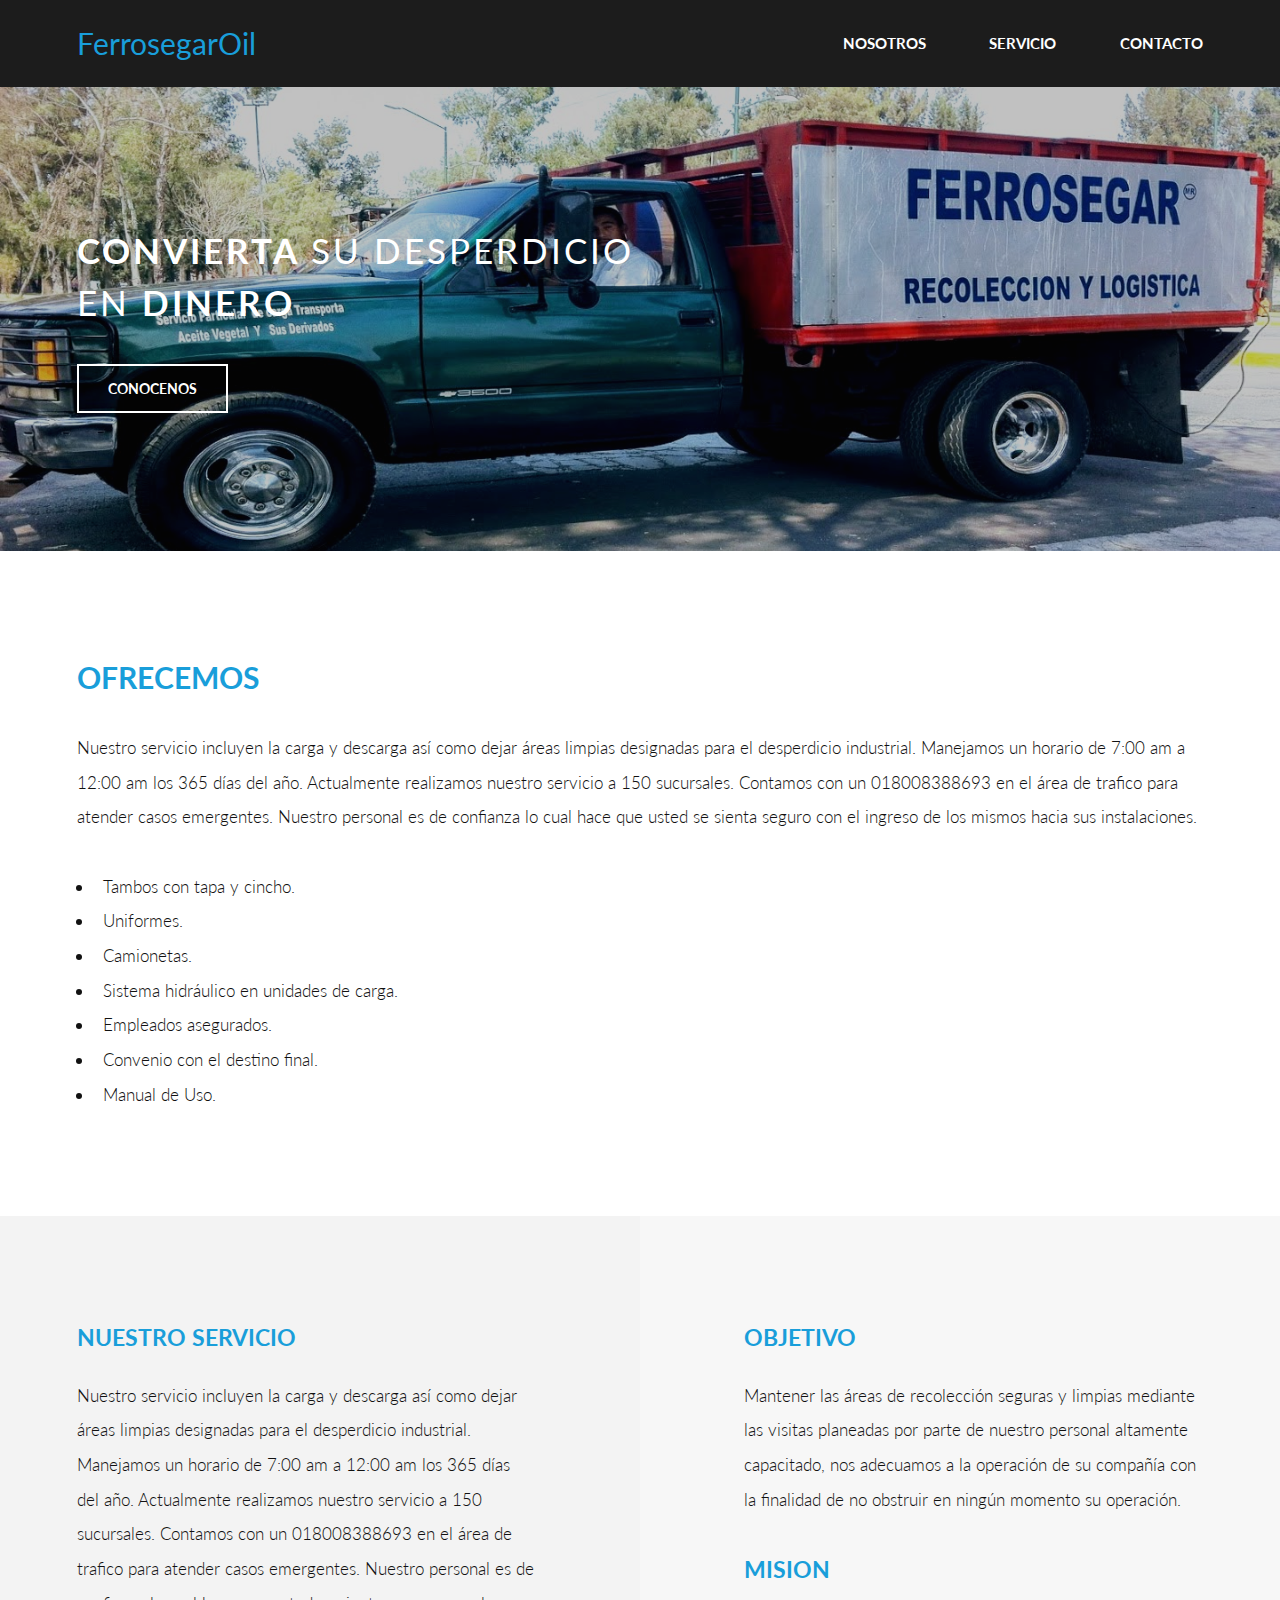
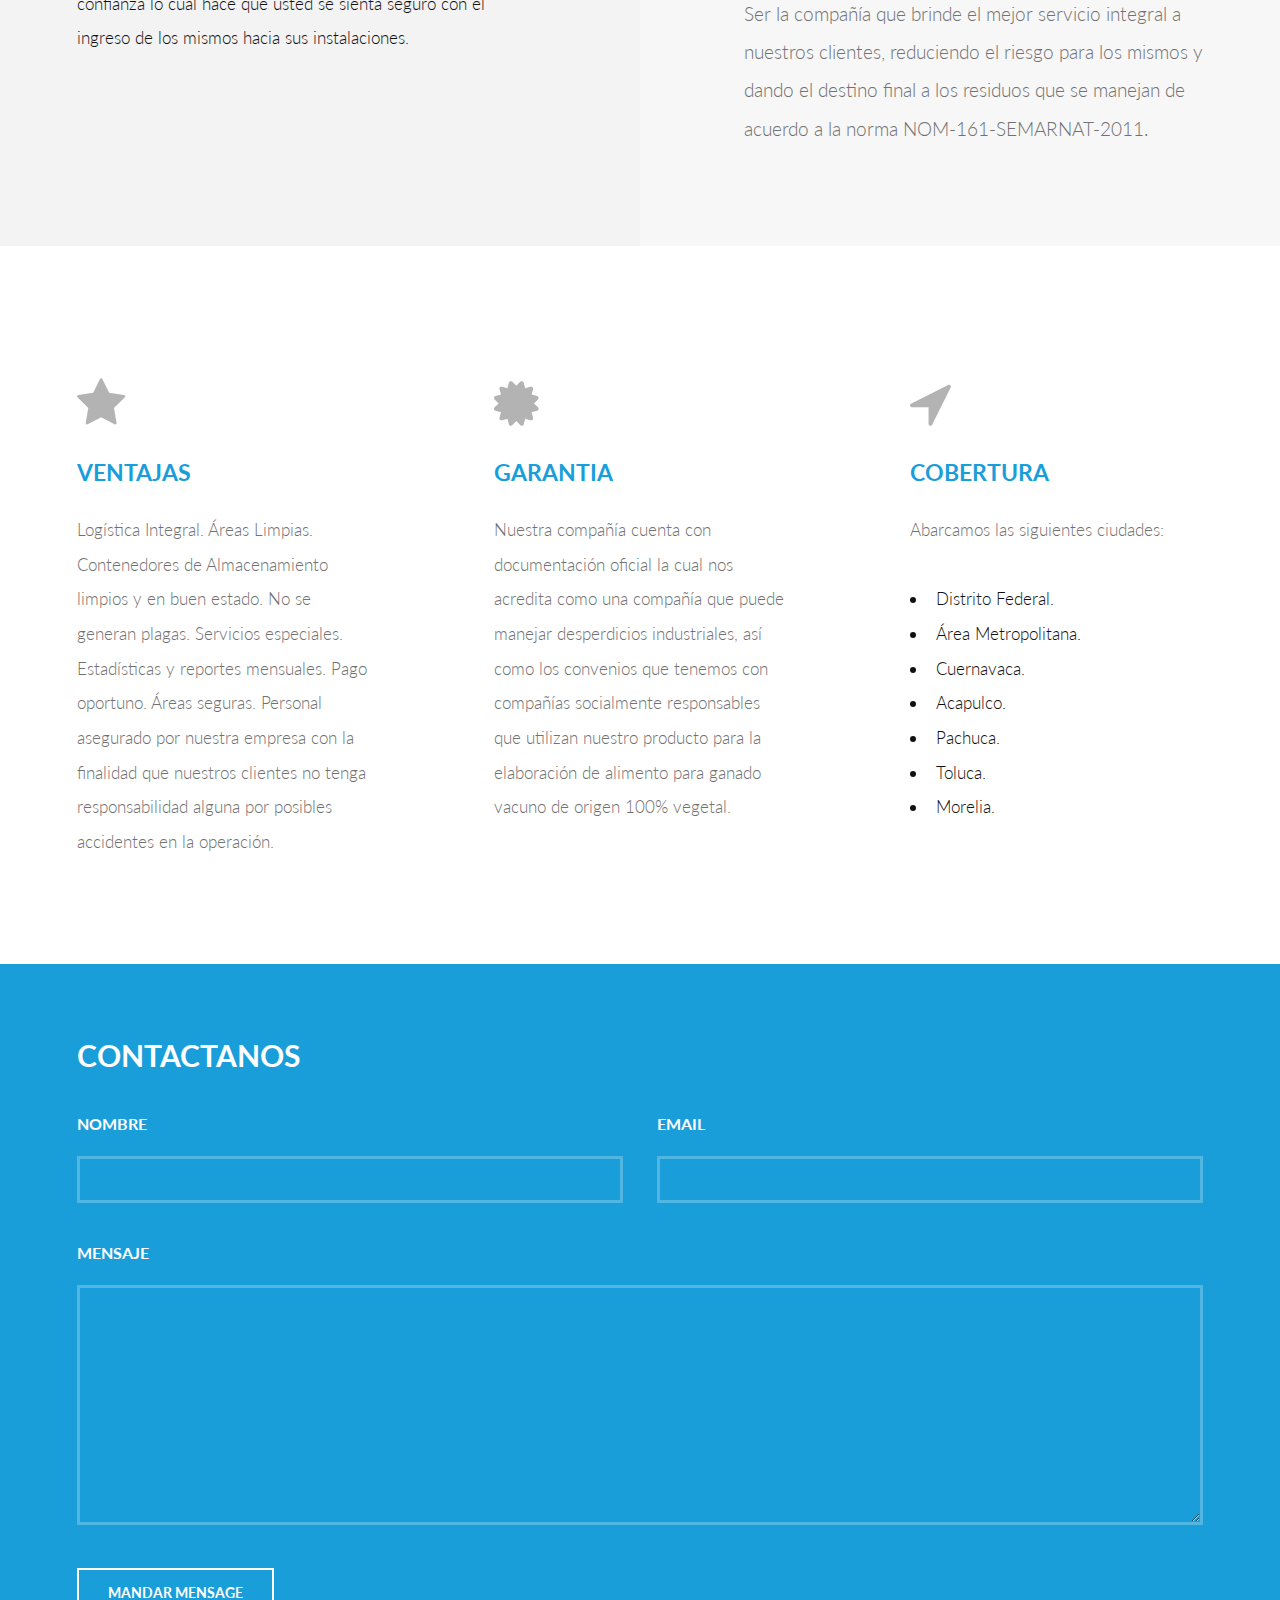
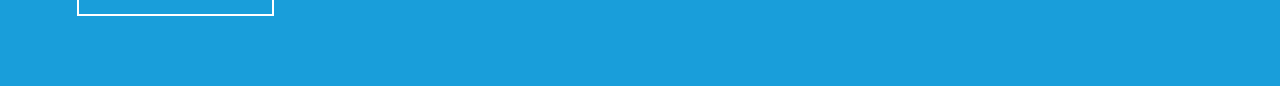
<file: index.html>
<!DOCTYPE HTML>
<html>
	<head>
		<title>FerrosegarOil</title>
		<meta charset="utf-8" />
		<meta name="viewport" content="width=device-width, initial-scale=1, user-scalable=no" />
		<link rel="stylesheet" href="assets/css/main.css" />
	</head>
	<body>
			<header id="header">
				<div class="inner">
					<a href="index.html" class="logo">FerrosegarOil</a>
					<nav id="nav">
						<a href="index.html">Nosotros</a>
						<a href="generic.html">Servicio</a>
						<a href="elements.html">Contacto</a>
					</nav>
				</div>
			</header>
			<a href="#menu" class="navPanelToggle"><span class="fa fa-bars"></span></a>
			<section id="banner">
				<div class="inner">
					<h1>
						Convierta		<span>su desperdicio<br/>en </span> dinero
					</h1>
					<ul class="actions">
						<li><a href="#" class="button alt">Conocenos</a></li>
					</ul>
				</div>
			</section>
			<section id="one">
				<div class="inner">
					<header>
						<h2>Ofrecemos</h2>
					</header>
					<p>
						Nuestro servicio incluyen la carga y descarga así como dejar áreas limpias designadas para el desperdicio industrial.
						Manejamos un horario de 7:00 am a 12:00 am los 365 días del año.
						Actualmente realizamos nuestro servicio a 150 sucursales.
						Contamos con un 018008388693 en el área de trafico para atender casos emergentes.
						Nuestro personal es de confianza lo cual hace que usted se sienta seguro con el ingreso de los mismos hacia sus instalaciones.
					</p>
					<ul>
					  <li>Tambos con tapa y cincho.</li>
						<li>Uniformes.</li>
						<li>Camionetas.</li>
						<li>Sistema hidráulico en unidades de carga.</li>
						<li>Empleados asegurados.</li>
						<li>Convenio con el destino final.</li>
						<li>Manual de Uso.</li>
					</ul>
					<!-- <ul class="actions">
						<li><a href="#" class="button alt">Leer Más</a></li>
					</ul> -->
				</div>
			</section>
		<!-- Two -->
			<section id="two">
				<div class="inner">
					<article>
						<div class="content">
							<header>
								<h3>Nuestro Servicio</h3>
							</header>
							<!-- <div class="image fit">
								<img src="images/pic01.jpg" alt="" height="350"/>
							</div> -->
							<p>
								Nuestro servicio incluyen la carga y descarga así como dejar áreas limpias designadas para el desperdicio industrial.
Manejamos un horario de 7:00 am a 12:00 am los 365 días del año.
Actualmente realizamos nuestro servicio a 150 sucursales.
Contamos con un 018008388693 en el área de trafico para atender casos emergentes.
Nuestro personal es de confianza lo cual hace que usted se sienta seguro con el ingreso de los mismos hacia sus instalaciones.
							</p>
						</div>
					</article>
					<article class="alt">
						<div class="content">
							<header>
								<h3>Objetivo</h3>
							</header>
							<!-- <div class="image fit">
								<img src="images/pic02.jpg" alt="" />
							</div> -->
							<p>
								Mantener las áreas de recolección seguras y limpias mediante las visitas planeadas por parte de nuestro personal altamente capacitado, nos adecuamos a la operación de su compañía con la finalidad de no obstruir en ningún momento su operación.
							</p>
							<header>
								<h3>Mision</h3>
								<p>
									Ser la compañía que brinde el mejor servicio integral a nuestros clientes,  reduciendo el riesgo para los mismos y dando el destino final a los residuos que se manejan de acuerdo a la norma NOM-161-SEMARNAT-2011.
								</p>
							</header>
						</div>
					</article>
				</div>
			</section>
		<!-- Three -->
			<section id="three">
				<div class="inner">
					<article>
						<div class="content">
							<span class="icon fa-star"></span>
							<header>
								<h3>Ventajas</h3>
							</header>
							<p>
								Logística Integral.
Áreas Limpias.
Contenedores de Almacenamiento limpios y en buen estado.
No se generan plagas.
Servicios especiales.
Estadísticas y reportes mensuales.
Pago oportuno.
Áreas seguras.
Personal asegurado por nuestra empresa con la finalidad que nuestros clientes no tenga responsabilidad alguna por posibles accidentes en la operación.
							</p>
							<ul class="actions">
								<!-- <li><a href="#" class="button alt">Leer Más</a></li> -->
							</ul>
						</div>
					</article>
					<article>
						<div class="content">
							<span class="icon fa-certificate"></span>
							<header>
								<h3>Garantia</h3>
							</header>
							<p>Nuestra compañía cuenta con documentación oficial la cual nos acredita como una compañía que puede manejar desperdicios industriales, así como los convenios que tenemos con compañías socialmente responsables que utilizan nuestro producto para la elaboración de alimento para ganado vacuno de origen 100% vegetal.
							</p>
							<ul class="actions">
								<!-- <li><a href="#" class="button alt">Leer Más</a></li> -->
							</ul>
						</div>
					</article>
					<article>
					<div class="content">
							<span class="icon fa-location-arrow"></span>
							<header>
								<h3>Cobertura</h3>
							</header>
							<p>Abarcamos las siguientes ciudades:</p>
							<ul>
								<li>Distrito Federal.</li>
								<li>Área Metropolitana.</li>
								<li>Cuernavaca.</li>
								<li>Acapulco.</li>
								<li>Pachuca.</li>
								<li>Toluca.</li>
								<li>Morelia.</li>
							</ul>
						</div>
					</article>
				</div>
			</section>

			<section id="footer">
				<div class="inner">
					<header>
						<h2>Contactanos</h2>
					</header>
					<form method="post" action="#">
						<div class="field half first">
							<label for="name">Nombre</label>
							<input type="text" name="name" id="name" />
						</div>
						<div class="field half">
							<label for="email">Email</label>
							<input type="text" name="email" id="email" />
						</div>
						<div class="field">
							<label for="message">Mensaje</label>
							<textarea name="message" id="message" rows="6"></textarea>
						</div>
						<ul class="actions">
							<li><input type="submit" value="Mandar mensage" class="alt" /></li>
						</ul>
					</form>
				</div>
			</section>

			<script src="assets/js/jquery.min.js"></script>
			<script src="assets/js/skel.min.js"></script>
			<script src="assets/js/util.js"></script>
			<script src="assets/js/main.js"></script>

			<script>
				window.intergramId = "755092889";
				window.intergramCustomizations = {
						titleClosed: '¿Tienes alguna duda? Escribenos AQUÍ',
						titleOpen: 'Estamos para lo que necesites',
						introMessage: 'En que podemos ayudarte?',
						autoResponse: 'Espera un momento...',
						autoNoResponse: 'Por el momento no podemos contestarte',
						placeholderText: 'Envia tu mensaje',
						mainColor: "#199eda", // Can be any css supported color 'red', 'rgb(255,87,34)', etc
						alwaysUseFloatingButton: false // Use the mobile floating button also on large screens
				};
			</script>
		<script id="intergram" type="text/javascript" src="https://www.intergram.xyz/js/widget.js"></script>

	</body>
</html>
</file>
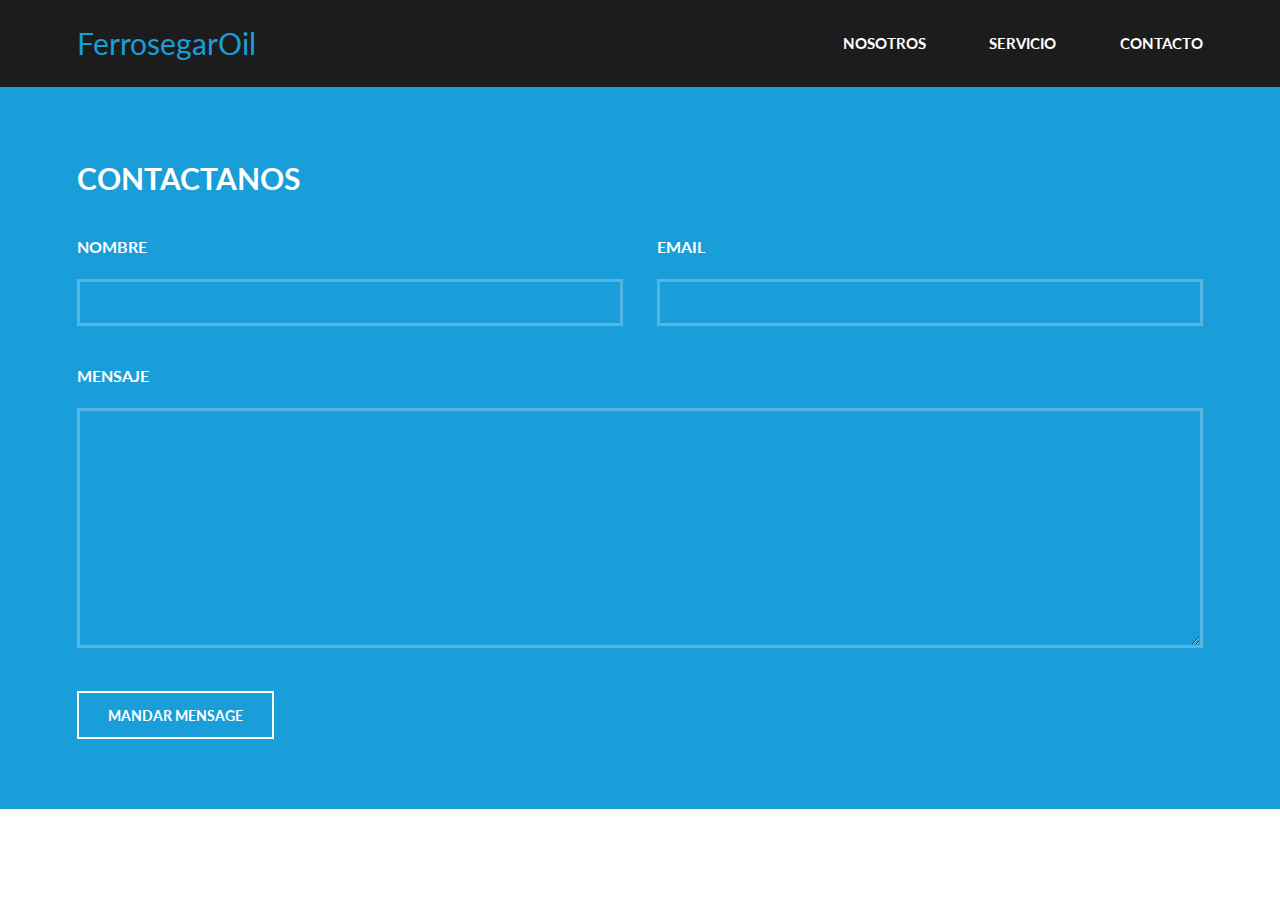
<file: elements.html>
<!DOCTYPE HTML>
<html>
	<head>
		<title>Contacto</title>
		<meta charset="utf-8" />
		<meta name="viewport" content="width=device-width, initial-scale=1, user-scalable=no" />
		<link rel="stylesheet" href="assets/css/main.css" />
	</head>
	<body>

		<header id="header">
			<div class="inner">
				<a href="index.html" class="logo">FerrosegarOil</a>
				<nav id="nav">
					<a href="index.html">Nosotros</a>
					<a href="generic.html">Servicio</a>
					<a href="elements.html">Contacto</a>
				</nav>
			</div>
		</header>
			<a href="#menu" class="navPanelToggle"><span class="fa fa-bars"></span></a>

			<section id="footer">
				<div class="inner">
					<header>
						<h2>Contactanos</h2>
					</header>
					<form method="post" action="#">
						<div class="field half first">
							<label for="name">Nombre</label>
							<input type="text" name="name" id="name" />
						</div>
						<div class="field half">
							<label for="email">Email</label>
							<input type="text" name="email" id="email" />
						</div>
						<div class="field">
							<label for="message">Mensaje</label>
							<textarea name="message" id="message" rows="6"></textarea>
						</div>
						<ul class="actions">
							<li><input type="submit" value="Mandar mensage" class="alt" /></li>
						</ul>
					</form>
				</div>
			</section>

			<script src="assets/js/jquery.min.js"></script>
			<script src="assets/js/skel.min.js"></script>
			<script src="assets/js/util.js"></script>
			<script src="assets/js/main.js"></script>

	</body>
</html>
</file>
<file: assets/css/main.css>
@import url(font-awesome.min.css);
@import url("https://fonts.googleapis.com/css?family=Lato:300,400,700|Pacifico");

/*
	Introspect by TEMPLATED
	templated.co @templatedco
	Released for free under the Creative Commons Attribution 3.0 license (templated.co/license)
*/

/* Reset */

	html, body, div, span, applet, object, iframe, h1, h2, h3, h4, h5, h6, p, blockquote, pre, a, abbr, acronym, address, big, cite, code, del, dfn, em, img, ins, kbd, q, s, samp, small, strike, strong, sub, sup, tt, var, b, u, i, center, dl, dt, dd, ol, ul, li, fieldset, form, label, legend, table, caption, tbody, tfoot, thead, tr, th, td, article, aside, canvas, details, embed, figure, figcaption, footer, header, hgroup, menu, nav, output, ruby, section, summary, time, mark, audio, video {
		margin: 0;
		padding: 0;
		border: 0;
		font-size: 100%;
		font: inherit;
		vertical-align: baseline;
	}

	article, aside, details, figcaption, figure, footer, header, hgroup, menu, nav, section {
		display: block;
	}

	body {
		line-height: 1;
	}

	ol, ul {
		list-style: none;
	}

	blockquote, q {
		quotes: none;
	}

	blockquote:before, blockquote:after, q:before, q:after {
		content: '';
		content: none;
	}

	table {
		border-collapse: collapse;
		border-spacing: 0;
	}

	body {
		-webkit-text-size-adjust: none;
	}

/* Box Model */

	*, *:before, *:after {
		-moz-box-sizing: border-box;
		-webkit-box-sizing: border-box;
		box-sizing: border-box;
	}

/* Containers */

	.container {
		margin-left: auto;
		margin-right: auto;
	}

	.container.\31 25\25 {
		width: 100%;
		max-width: 100em;
		min-width: 80em;
	}

	.container.\37 5\25 {
		width: 60em;
	}

	.container.\35 0\25 {
		width: 40em;
	}

	.container.\32 5\25 {
		width: 20em;
	}

	.container {
		width: 80em;
	}

	@media screen and (max-width: 1680px) {

		.container.\31 25\25 {
			width: 100%;
			max-width: 100em;
			min-width: 80em;
		}

		.container.\37 5\25 {
			width: 60em;
		}

		.container.\35 0\25 {
			width: 40em;
		}

		.container.\32 5\25 {
			width: 20em;
		}

		.container {
			width: 80em;
		}

	}

	@media screen and (max-width: 1280px) {

		.container.\31 25\25 {
			width: 100%;
			max-width: 81.25em;
			min-width: 65em;
		}

		.container.\37 5\25 {
			width: 48.75em;
		}

		.container.\35 0\25 {
			width: 32.5em;
		}

		.container.\32 5\25 {
			width: 16.25em;
		}

		.container {
			width: 65em;
		}

	}

	@media screen and (max-width: 980px) {

		.container.\31 25\25 {
			width: 100%;
			max-width: 112.5%;
			min-width: 90%;
		}

		.container.\37 5\25 {
			width: 67.5%;
		}

		.container.\35 0\25 {
			width: 45%;
		}

		.container.\32 5\25 {
			width: 22.5%;
		}

		.container {
			width: 90%;
		}

	}

	@media screen and (max-width: 736px) {

		.container.\31 25\25 {
			width: 100%;
			max-width: 112.5%;
			min-width: 90%;
		}

		.container.\37 5\25 {
			width: 67.5%;
		}

		.container.\35 0\25 {
			width: 45%;
		}

		.container.\32 5\25 {
			width: 22.5%;
		}

		.container {
			width: 90% !important;
		}

	}

	@media screen and (max-width: 480px) {

		.container.\31 25\25 {
			width: 100%;
			max-width: 112.5%;
			min-width: 90%;
		}

		.container.\37 5\25 {
			width: 67.5%;
		}

		.container.\35 0\25 {
			width: 45%;
		}

		.container.\32 5\25 {
			width: 22.5%;
		}

		.container {
			width: 90% !important;
		}

	}

/* Grid */

	.row {
		border-bottom: solid 1px transparent;
		-moz-box-sizing: border-box;
		-webkit-box-sizing: border-box;
		box-sizing: border-box;
	}

	.row > * {
		float: left;
		-moz-box-sizing: border-box;
		-webkit-box-sizing: border-box;
		box-sizing: border-box;
	}

	.row:after, .row:before {
		content: '';
		display: block;
		clear: both;
		height: 0;
	}

	.row.uniform > * > :first-child {
		margin-top: 0;
	}

	.row.uniform > * > :last-child {
		margin-bottom: 0;
	}

	.row.\30 \25 > * {
		padding: 0 0 0 0em;
	}

	.row.\30 \25 {
		margin: 0 0 -1px 0em;
	}

	.row.uniform.\30 \25 > * {
		padding: 0em 0 0 0em;
	}

	.row.uniform.\30 \25 {
		margin: 0em 0 -1px 0em;
	}

	.row > * {
		padding: 0 0 0 2em;
	}

	.row {
		margin: 0 0 -1px -2em;
	}

	.row.uniform > * {
		padding: 2em 0 0 2em;
	}

	.row.uniform {
		margin: -2em 0 -1px -2em;
	}

	.row.\32 00\25 > * {
		padding: 0 0 0 4em;
	}

	.row.\32 00\25 {
		margin: 0 0 -1px -4em;
	}

	.row.uniform.\32 00\25 > * {
		padding: 4em 0 0 4em;
	}

	.row.uniform.\32 00\25 {
		margin: -4em 0 -1px -4em;
	}

	.row.\31 50\25 > * {
		padding: 0 0 0 3em;
	}

	.row.\31 50\25 {
		margin: 0 0 -1px -3em;
	}

	.row.uniform.\31 50\25 > * {
		padding: 3em 0 0 3em;
	}

	.row.uniform.\31 50\25 {
		margin: -3em 0 -1px -3em;
	}

	.row.\35 0\25 > * {
		padding: 0 0 0 1em;
	}

	.row.\35 0\25 {
		margin: 0 0 -1px -1em;
	}

	.row.uniform.\35 0\25 > * {
		padding: 1em 0 0 1em;
	}

	.row.uniform.\35 0\25 {
		margin: -1em 0 -1px -1em;
	}

	.row.\32 5\25 > * {
		padding: 0 0 0 0.5em;
	}

	.row.\32 5\25 {
		margin: 0 0 -1px -0.5em;
	}

	.row.uniform.\32 5\25 > * {
		padding: 0.5em 0 0 0.5em;
	}

	.row.uniform.\32 5\25 {
		margin: -0.5em 0 -1px -0.5em;
	}

	.\31 2u, .\31 2u\24 {
		width: 100%;
		clear: none;
		margin-left: 0;
	}

	.\31 1u, .\31 1u\24 {
		width: 91.6666666667%;
		clear: none;
		margin-left: 0;
	}

	.\31 0u, .\31 0u\24 {
		width: 83.3333333333%;
		clear: none;
		margin-left: 0;
	}

	.\39 u, .\39 u\24 {
		width: 75%;
		clear: none;
		margin-left: 0;
	}

	.\38 u, .\38 u\24 {
		width: 66.6666666667%;
		clear: none;
		margin-left: 0;
	}

	.\37 u, .\37 u\24 {
		width: 58.3333333333%;
		clear: none;
		margin-left: 0;
	}

	.\36 u, .\36 u\24 {
		width: 50%;
		clear: none;
		margin-left: 0;
	}

	.\35 u, .\35 u\24 {
		width: 41.6666666667%;
		clear: none;
		margin-left: 0;
	}

	.\34 u, .\34 u\24 {
		width: 33.3333333333%;
		clear: none;
		margin-left: 0;
	}

	.\33 u, .\33 u\24 {
		width: 25%;
		clear: none;
		margin-left: 0;
	}

	.\32 u, .\32 u\24 {
		width: 16.6666666667%;
		clear: none;
		margin-left: 0;
	}

	.\31 u, .\31 u\24 {
		width: 8.3333333333%;
		clear: none;
		margin-left: 0;
	}

	.\31 2u\24 + *,
	.\31 1u\24 + *,
	.\31 0u\24 + *,
	.\39 u\24 + *,
	.\38 u\24 + *,
	.\37 u\24 + *,
	.\36 u\24 + *,
	.\35 u\24 + *,
	.\34 u\24 + *,
	.\33 u\24 + *,
	.\32 u\24 + *,
	.\31 u\24 + * {
		clear: left;
	}

	.\-11u {
		margin-left: 91.66667%;
	}

	.\-10u {
		margin-left: 83.33333%;
	}

	.\-9u {
		margin-left: 75%;
	}

	.\-8u {
		margin-left: 66.66667%;
	}

	.\-7u {
		margin-left: 58.33333%;
	}

	.\-6u {
		margin-left: 50%;
	}

	.\-5u {
		margin-left: 41.66667%;
	}

	.\-4u {
		margin-left: 33.33333%;
	}

	.\-3u {
		margin-left: 25%;
	}

	.\-2u {
		margin-left: 16.66667%;
	}

	.\-1u {
		margin-left: 8.33333%;
	}

	@media screen and (max-width: 1680px) {

		.row > * {
			padding: 0 0 0 2em;
		}

		.row {
			margin: 0 0 -1px -2em;
		}

		.row.uniform > * {
			padding: 2em 0 0 2em;
		}

		.row.uniform {
			margin: -2em 0 -1px -2em;
		}

		.row.\32 00\25 > * {
			padding: 0 0 0 4em;
		}

		.row.\32 00\25 {
			margin: 0 0 -1px -4em;
		}

		.row.uniform.\32 00\25 > * {
			padding: 4em 0 0 4em;
		}

		.row.uniform.\32 00\25 {
			margin: -4em 0 -1px -4em;
		}

		.row.\31 50\25 > * {
			padding: 0 0 0 3em;
		}

		.row.\31 50\25 {
			margin: 0 0 -1px -3em;
		}

		.row.uniform.\31 50\25 > * {
			padding: 3em 0 0 3em;
		}

		.row.uniform.\31 50\25 {
			margin: -3em 0 -1px -3em;
		}

		.row.\35 0\25 > * {
			padding: 0 0 0 1em;
		}

		.row.\35 0\25 {
			margin: 0 0 -1px -1em;
		}

		.row.uniform.\35 0\25 > * {
			padding: 1em 0 0 1em;
		}

		.row.uniform.\35 0\25 {
			margin: -1em 0 -1px -1em;
		}

		.row.\32 5\25 > * {
			padding: 0 0 0 0.5em;
		}

		.row.\32 5\25 {
			margin: 0 0 -1px -0.5em;
		}

		.row.uniform.\32 5\25 > * {
			padding: 0.5em 0 0 0.5em;
		}

		.row.uniform.\32 5\25 {
			margin: -0.5em 0 -1px -0.5em;
		}

		.\31 2u\28xlarge\29, .\31 2u\24\28xlarge\29 {
			width: 100%;
			clear: none;
			margin-left: 0;
		}

		.\31 1u\28xlarge\29, .\31 1u\24\28xlarge\29 {
			width: 91.6666666667%;
			clear: none;
			margin-left: 0;
		}

		.\31 0u\28xlarge\29, .\31 0u\24\28xlarge\29 {
			width: 83.3333333333%;
			clear: none;
			margin-left: 0;
		}

		.\39 u\28xlarge\29, .\39 u\24\28xlarge\29 {
			width: 75%;
			clear: none;
			margin-left: 0;
		}

		.\38 u\28xlarge\29, .\38 u\24\28xlarge\29 {
			width: 66.6666666667%;
			clear: none;
			margin-left: 0;
		}

		.\37 u\28xlarge\29, .\37 u\24\28xlarge\29 {
			width: 58.3333333333%;
			clear: none;
			margin-left: 0;
		}

		.\36 u\28xlarge\29, .\36 u\24\28xlarge\29 {
			width: 50%;
			clear: none;
			margin-left: 0;
		}

		.\35 u\28xlarge\29, .\35 u\24\28xlarge\29 {
			width: 41.6666666667%;
			clear: none;
			margin-left: 0;
		}

		.\34 u\28xlarge\29, .\34 u\24\28xlarge\29 {
			width: 33.3333333333%;
			clear: none;
			margin-left: 0;
		}

		.\33 u\28xlarge\29, .\33 u\24\28xlarge\29 {
			width: 25%;
			clear: none;
			margin-left: 0;
		}

		.\32 u\28xlarge\29, .\32 u\24\28xlarge\29 {
			width: 16.6666666667%;
			clear: none;
			margin-left: 0;
		}

		.\31 u\28xlarge\29, .\31 u\24\28xlarge\29 {
			width: 8.3333333333%;
			clear: none;
			margin-left: 0;
		}

		.\31 2u\24\28xlarge\29 + *,
		.\31 1u\24\28xlarge\29 + *,
		.\31 0u\24\28xlarge\29 + *,
		.\39 u\24\28xlarge\29 + *,
		.\38 u\24\28xlarge\29 + *,
		.\37 u\24\28xlarge\29 + *,
		.\36 u\24\28xlarge\29 + *,
		.\35 u\24\28xlarge\29 + *,
		.\34 u\24\28xlarge\29 + *,
		.\33 u\24\28xlarge\29 + *,
		.\32 u\24\28xlarge\29 + *,
		.\31 u\24\28xlarge\29 + * {
			clear: left;
		}

		.\-11u\28xlarge\29 {
			margin-left: 91.66667%;
		}

		.\-10u\28xlarge\29 {
			margin-left: 83.33333%;
		}

		.\-9u\28xlarge\29 {
			margin-left: 75%;
		}

		.\-8u\28xlarge\29 {
			margin-left: 66.66667%;
		}

		.\-7u\28xlarge\29 {
			margin-left: 58.33333%;
		}

		.\-6u\28xlarge\29 {
			margin-left: 50%;
		}

		.\-5u\28xlarge\29 {
			margin-left: 41.66667%;
		}

		.\-4u\28xlarge\29 {
			margin-left: 33.33333%;
		}

		.\-3u\28xlarge\29 {
			margin-left: 25%;
		}

		.\-2u\28xlarge\29 {
			margin-left: 16.66667%;
		}

		.\-1u\28xlarge\29 {
			margin-left: 8.33333%;
		}

	}

	@media screen and (max-width: 1280px) {

		.row > * {
			padding: 0 0 0 1.5em;
		}

		.row {
			margin: 0 0 -1px -1.5em;
		}

		.row.uniform > * {
			padding: 1.5em 0 0 1.5em;
		}

		.row.uniform {
			margin: -1.5em 0 -1px -1.5em;
		}

		.row.\32 00\25 > * {
			padding: 0 0 0 3em;
		}

		.row.\32 00\25 {
			margin: 0 0 -1px -3em;
		}

		.row.uniform.\32 00\25 > * {
			padding: 3em 0 0 3em;
		}

		.row.uniform.\32 00\25 {
			margin: -3em 0 -1px -3em;
		}

		.row.\31 50\25 > * {
			padding: 0 0 0 2.25em;
		}

		.row.\31 50\25 {
			margin: 0 0 -1px -2.25em;
		}

		.row.uniform.\31 50\25 > * {
			padding: 2.25em 0 0 2.25em;
		}

		.row.uniform.\31 50\25 {
			margin: -2.25em 0 -1px -2.25em;
		}

		.row.\35 0\25 > * {
			padding: 0 0 0 0.75em;
		}

		.row.\35 0\25 {
			margin: 0 0 -1px -0.75em;
		}

		.row.uniform.\35 0\25 > * {
			padding: 0.75em 0 0 0.75em;
		}

		.row.uniform.\35 0\25 {
			margin: -0.75em 0 -1px -0.75em;
		}

		.row.\32 5\25 > * {
			padding: 0 0 0 0.375em;
		}

		.row.\32 5\25 {
			margin: 0 0 -1px -0.375em;
		}

		.row.uniform.\32 5\25 > * {
			padding: 0.375em 0 0 0.375em;
		}

		.row.uniform.\32 5\25 {
			margin: -0.375em 0 -1px -0.375em;
		}

		.\31 2u\28large\29, .\31 2u\24\28large\29 {
			width: 100%;
			clear: none;
			margin-left: 0;
		}

		.\31 1u\28large\29, .\31 1u\24\28large\29 {
			width: 91.6666666667%;
			clear: none;
			margin-left: 0;
		}

		.\31 0u\28large\29, .\31 0u\24\28large\29 {
			width: 83.3333333333%;
			clear: none;
			margin-left: 0;
		}

		.\39 u\28large\29, .\39 u\24\28large\29 {
			width: 75%;
			clear: none;
			margin-left: 0;
		}

		.\38 u\28large\29, .\38 u\24\28large\29 {
			width: 66.6666666667%;
			clear: none;
			margin-left: 0;
		}

		.\37 u\28large\29, .\37 u\24\28large\29 {
			width: 58.3333333333%;
			clear: none;
			margin-left: 0;
		}

		.\36 u\28large\29, .\36 u\24\28large\29 {
			width: 50%;
			clear: none;
			margin-left: 0;
		}

		.\35 u\28large\29, .\35 u\24\28large\29 {
			width: 41.6666666667%;
			clear: none;
			margin-left: 0;
		}

		.\34 u\28large\29, .\34 u\24\28large\29 {
			width: 33.3333333333%;
			clear: none;
			margin-left: 0;
		}

		.\33 u\28large\29, .\33 u\24\28large\29 {
			width: 25%;
			clear: none;
			margin-left: 0;
		}

		.\32 u\28large\29, .\32 u\24\28large\29 {
			width: 16.6666666667%;
			clear: none;
			margin-left: 0;
		}

		.\31 u\28large\29, .\31 u\24\28large\29 {
			width: 8.3333333333%;
			clear: none;
			margin-left: 0;
		}

		.\31 2u\24\28large\29 + *,
		.\31 1u\24\28large\29 + *,
		.\31 0u\24\28large\29 + *,
		.\39 u\24\28large\29 + *,
		.\38 u\24\28large\29 + *,
		.\37 u\24\28large\29 + *,
		.\36 u\24\28large\29 + *,
		.\35 u\24\28large\29 + *,
		.\34 u\24\28large\29 + *,
		.\33 u\24\28large\29 + *,
		.\32 u\24\28large\29 + *,
		.\31 u\24\28large\29 + * {
			clear: left;
		}

		.\-11u\28large\29 {
			margin-left: 91.66667%;
		}

		.\-10u\28large\29 {
			margin-left: 83.33333%;
		}

		.\-9u\28large\29 {
			margin-left: 75%;
		}

		.\-8u\28large\29 {
			margin-left: 66.66667%;
		}

		.\-7u\28large\29 {
			margin-left: 58.33333%;
		}

		.\-6u\28large\29 {
			margin-left: 50%;
		}

		.\-5u\28large\29 {
			margin-left: 41.66667%;
		}

		.\-4u\28large\29 {
			margin-left: 33.33333%;
		}

		.\-3u\28large\29 {
			margin-left: 25%;
		}

		.\-2u\28large\29 {
			margin-left: 16.66667%;
		}

		.\-1u\28large\29 {
			margin-left: 8.33333%;
		}

	}

	@media screen and (max-width: 980px) {

		.row > * {
			padding: 0 0 0 1.5em;
		}

		.row {
			margin: 0 0 -1px -1.5em;
		}

		.row.uniform > * {
			padding: 1.5em 0 0 1.5em;
		}

		.row.uniform {
			margin: -1.5em 0 -1px -1.5em;
		}

		.row.\32 00\25 > * {
			padding: 0 0 0 3em;
		}

		.row.\32 00\25 {
			margin: 0 0 -1px -3em;
		}

		.row.uniform.\32 00\25 > * {
			padding: 3em 0 0 3em;
		}

		.row.uniform.\32 00\25 {
			margin: -3em 0 -1px -3em;
		}

		.row.\31 50\25 > * {
			padding: 0 0 0 2.25em;
		}

		.row.\31 50\25 {
			margin: 0 0 -1px -2.25em;
		}

		.row.uniform.\31 50\25 > * {
			padding: 2.25em 0 0 2.25em;
		}

		.row.uniform.\31 50\25 {
			margin: -2.25em 0 -1px -2.25em;
		}

		.row.\35 0\25 > * {
			padding: 0 0 0 0.75em;
		}

		.row.\35 0\25 {
			margin: 0 0 -1px -0.75em;
		}

		.row.uniform.\35 0\25 > * {
			padding: 0.75em 0 0 0.75em;
		}

		.row.uniform.\35 0\25 {
			margin: -0.75em 0 -1px -0.75em;
		}

		.row.\32 5\25 > * {
			padding: 0 0 0 0.375em;
		}

		.row.\32 5\25 {
			margin: 0 0 -1px -0.375em;
		}

		.row.uniform.\32 5\25 > * {
			padding: 0.375em 0 0 0.375em;
		}

		.row.uniform.\32 5\25 {
			margin: -0.375em 0 -1px -0.375em;
		}

		.\31 2u\28medium\29, .\31 2u\24\28medium\29 {
			width: 100%;
			clear: none;
			margin-left: 0;
		}

		.\31 1u\28medium\29, .\31 1u\24\28medium\29 {
			width: 91.6666666667%;
			clear: none;
			margin-left: 0;
		}

		.\31 0u\28medium\29, .\31 0u\24\28medium\29 {
			width: 83.3333333333%;
			clear: none;
			margin-left: 0;
		}

		.\39 u\28medium\29, .\39 u\24\28medium\29 {
			width: 75%;
			clear: none;
			margin-left: 0;
		}

		.\38 u\28medium\29, .\38 u\24\28medium\29 {
			width: 66.6666666667%;
			clear: none;
			margin-left: 0;
		}

		.\37 u\28medium\29, .\37 u\24\28medium\29 {
			width: 58.3333333333%;
			clear: none;
			margin-left: 0;
		}

		.\36 u\28medium\29, .\36 u\24\28medium\29 {
			width: 50%;
			clear: none;
			margin-left: 0;
		}

		.\35 u\28medium\29, .\35 u\24\28medium\29 {
			width: 41.6666666667%;
			clear: none;
			margin-left: 0;
		}

		.\34 u\28medium\29, .\34 u\24\28medium\29 {
			width: 33.3333333333%;
			clear: none;
			margin-left: 0;
		}

		.\33 u\28medium\29, .\33 u\24\28medium\29 {
			width: 25%;
			clear: none;
			margin-left: 0;
		}

		.\32 u\28medium\29, .\32 u\24\28medium\29 {
			width: 16.6666666667%;
			clear: none;
			margin-left: 0;
		}

		.\31 u\28medium\29, .\31 u\24\28medium\29 {
			width: 8.3333333333%;
			clear: none;
			margin-left: 0;
		}

		.\31 2u\24\28medium\29 + *,
		.\31 1u\24\28medium\29 + *,
		.\31 0u\24\28medium\29 + *,
		.\39 u\24\28medium\29 + *,
		.\38 u\24\28medium\29 + *,
		.\37 u\24\28medium\29 + *,
		.\36 u\24\28medium\29 + *,
		.\35 u\24\28medium\29 + *,
		.\34 u\24\28medium\29 + *,
		.\33 u\24\28medium\29 + *,
		.\32 u\24\28medium\29 + *,
		.\31 u\24\28medium\29 + * {
			clear: left;
		}

		.\-11u\28medium\29 {
			margin-left: 91.66667%;
		}

		.\-10u\28medium\29 {
			margin-left: 83.33333%;
		}

		.\-9u\28medium\29 {
			margin-left: 75%;
		}

		.\-8u\28medium\29 {
			margin-left: 66.66667%;
		}

		.\-7u\28medium\29 {
			margin-left: 58.33333%;
		}

		.\-6u\28medium\29 {
			margin-left: 50%;
		}

		.\-5u\28medium\29 {
			margin-left: 41.66667%;
		}

		.\-4u\28medium\29 {
			margin-left: 33.33333%;
		}

		.\-3u\28medium\29 {
			margin-left: 25%;
		}

		.\-2u\28medium\29 {
			margin-left: 16.66667%;
		}

		.\-1u\28medium\29 {
			margin-left: 8.33333%;
		}

	}

	@media screen and (max-width: 736px) {

		.row > * {
			padding: 0 0 0 1.25em;
		}

		.row {
			margin: 0 0 -1px -1.25em;
		}

		.row.uniform > * {
			padding: 1.25em 0 0 1.25em;
		}

		.row.uniform {
			margin: -1.25em 0 -1px -1.25em;
		}

		.row.\32 00\25 > * {
			padding: 0 0 0 2.5em;
		}

		.row.\32 00\25 {
			margin: 0 0 -1px -2.5em;
		}

		.row.uniform.\32 00\25 > * {
			padding: 2.5em 0 0 2.5em;
		}

		.row.uniform.\32 00\25 {
			margin: -2.5em 0 -1px -2.5em;
		}

		.row.\31 50\25 > * {
			padding: 0 0 0 1.875em;
		}

		.row.\31 50\25 {
			margin: 0 0 -1px -1.875em;
		}

		.row.uniform.\31 50\25 > * {
			padding: 1.875em 0 0 1.875em;
		}

		.row.uniform.\31 50\25 {
			margin: -1.875em 0 -1px -1.875em;
		}

		.row.\35 0\25 > * {
			padding: 0 0 0 0.625em;
		}

		.row.\35 0\25 {
			margin: 0 0 -1px -0.625em;
		}

		.row.uniform.\35 0\25 > * {
			padding: 0.625em 0 0 0.625em;
		}

		.row.uniform.\35 0\25 {
			margin: -0.625em 0 -1px -0.625em;
		}

		.row.\32 5\25 > * {
			padding: 0 0 0 0.3125em;
		}

		.row.\32 5\25 {
			margin: 0 0 -1px -0.3125em;
		}

		.row.uniform.\32 5\25 > * {
			padding: 0.3125em 0 0 0.3125em;
		}

		.row.uniform.\32 5\25 {
			margin: -0.3125em 0 -1px -0.3125em;
		}

		.\31 2u\28small\29, .\31 2u\24\28small\29 {
			width: 100%;
			clear: none;
			margin-left: 0;
		}

		.\31 1u\28small\29, .\31 1u\24\28small\29 {
			width: 91.6666666667%;
			clear: none;
			margin-left: 0;
		}

		.\31 0u\28small\29, .\31 0u\24\28small\29 {
			width: 83.3333333333%;
			clear: none;
			margin-left: 0;
		}

		.\39 u\28small\29, .\39 u\24\28small\29 {
			width: 75%;
			clear: none;
			margin-left: 0;
		}

		.\38 u\28small\29, .\38 u\24\28small\29 {
			width: 66.6666666667%;
			clear: none;
			margin-left: 0;
		}

		.\37 u\28small\29, .\37 u\24\28small\29 {
			width: 58.3333333333%;
			clear: none;
			margin-left: 0;
		}

		.\36 u\28small\29, .\36 u\24\28small\29 {
			width: 50%;
			clear: none;
			margin-left: 0;
		}

		.\35 u\28small\29, .\35 u\24\28small\29 {
			width: 41.6666666667%;
			clear: none;
			margin-left: 0;
		}

		.\34 u\28small\29, .\34 u\24\28small\29 {
			width: 33.3333333333%;
			clear: none;
			margin-left: 0;
		}

		.\33 u\28small\29, .\33 u\24\28small\29 {
			width: 25%;
			clear: none;
			margin-left: 0;
		}

		.\32 u\28small\29, .\32 u\24\28small\29 {
			width: 16.6666666667%;
			clear: none;
			margin-left: 0;
		}

		.\31 u\28small\29, .\31 u\24\28small\29 {
			width: 8.3333333333%;
			clear: none;
			margin-left: 0;
		}

		.\31 2u\24\28small\29 + *,
		.\31 1u\24\28small\29 + *,
		.\31 0u\24\28small\29 + *,
		.\39 u\24\28small\29 + *,
		.\38 u\24\28small\29 + *,
		.\37 u\24\28small\29 + *,
		.\36 u\24\28small\29 + *,
		.\35 u\24\28small\29 + *,
		.\34 u\24\28small\29 + *,
		.\33 u\24\28small\29 + *,
		.\32 u\24\28small\29 + *,
		.\31 u\24\28small\29 + * {
			clear: left;
		}

		.\-11u\28small\29 {
			margin-left: 91.66667%;
		}

		.\-10u\28small\29 {
			margin-left: 83.33333%;
		}

		.\-9u\28small\29 {
			margin-left: 75%;
		}

		.\-8u\28small\29 {
			margin-left: 66.66667%;
		}

		.\-7u\28small\29 {
			margin-left: 58.33333%;
		}

		.\-6u\28small\29 {
			margin-left: 50%;
		}

		.\-5u\28small\29 {
			margin-left: 41.66667%;
		}

		.\-4u\28small\29 {
			margin-left: 33.33333%;
		}

		.\-3u\28small\29 {
			margin-left: 25%;
		}

		.\-2u\28small\29 {
			margin-left: 16.66667%;
		}

		.\-1u\28small\29 {
			margin-left: 8.33333%;
		}

	}

	@media screen and (max-width: 480px) {

		.row > * {
			padding: 0 0 0 1.25em;
		}

		.row {
			margin: 0 0 -1px -1.25em;
		}

		.row.uniform > * {
			padding: 1.25em 0 0 1.25em;
		}

		.row.uniform {
			margin: -1.25em 0 -1px -1.25em;
		}

		.row.\32 00\25 > * {
			padding: 0 0 0 2.5em;
		}

		.row.\32 00\25 {
			margin: 0 0 -1px -2.5em;
		}

		.row.uniform.\32 00\25 > * {
			padding: 2.5em 0 0 2.5em;
		}

		.row.uniform.\32 00\25 {
			margin: -2.5em 0 -1px -2.5em;
		}

		.row.\31 50\25 > * {
			padding: 0 0 0 1.875em;
		}

		.row.\31 50\25 {
			margin: 0 0 -1px -1.875em;
		}

		.row.uniform.\31 50\25 > * {
			padding: 1.875em 0 0 1.875em;
		}

		.row.uniform.\31 50\25 {
			margin: -1.875em 0 -1px -1.875em;
		}

		.row.\35 0\25 > * {
			padding: 0 0 0 0.625em;
		}

		.row.\35 0\25 {
			margin: 0 0 -1px -0.625em;
		}

		.row.uniform.\35 0\25 > * {
			padding: 0.625em 0 0 0.625em;
		}

		.row.uniform.\35 0\25 {
			margin: -0.625em 0 -1px -0.625em;
		}

		.row.\32 5\25 > * {
			padding: 0 0 0 0.3125em;
		}

		.row.\32 5\25 {
			margin: 0 0 -1px -0.3125em;
		}

		.row.uniform.\32 5\25 > * {
			padding: 0.3125em 0 0 0.3125em;
		}

		.row.uniform.\32 5\25 {
			margin: -0.3125em 0 -1px -0.3125em;
		}

		.\31 2u\28xsmall\29, .\31 2u\24\28xsmall\29 {
			width: 100%;
			clear: none;
			margin-left: 0;
		}

		.\31 1u\28xsmall\29, .\31 1u\24\28xsmall\29 {
			width: 91.6666666667%;
			clear: none;
			margin-left: 0;
		}

		.\31 0u\28xsmall\29, .\31 0u\24\28xsmall\29 {
			width: 83.3333333333%;
			clear: none;
			margin-left: 0;
		}

		.\39 u\28xsmall\29, .\39 u\24\28xsmall\29 {
			width: 75%;
			clear: none;
			margin-left: 0;
		}

		.\38 u\28xsmall\29, .\38 u\24\28xsmall\29 {
			width: 66.6666666667%;
			clear: none;
			margin-left: 0;
		}

		.\37 u\28xsmall\29, .\37 u\24\28xsmall\29 {
			width: 58.3333333333%;
			clear: none;
			margin-left: 0;
		}

		.\36 u\28xsmall\29, .\36 u\24\28xsmall\29 {
			width: 50%;
			clear: none;
			margin-left: 0;
		}

		.\35 u\28xsmall\29, .\35 u\24\28xsmall\29 {
			width: 41.6666666667%;
			clear: none;
			margin-left: 0;
		}

		.\34 u\28xsmall\29, .\34 u\24\28xsmall\29 {
			width: 33.3333333333%;
			clear: none;
			margin-left: 0;
		}

		.\33 u\28xsmall\29, .\33 u\24\28xsmall\29 {
			width: 25%;
			clear: none;
			margin-left: 0;
		}

		.\32 u\28xsmall\29, .\32 u\24\28xsmall\29 {
			width: 16.6666666667%;
			clear: none;
			margin-left: 0;
		}

		.\31 u\28xsmall\29, .\31 u\24\28xsmall\29 {
			width: 8.3333333333%;
			clear: none;
			margin-left: 0;
		}

		.\31 2u\24\28xsmall\29 + *,
		.\31 1u\24\28xsmall\29 + *,
		.\31 0u\24\28xsmall\29 + *,
		.\39 u\24\28xsmall\29 + *,
		.\38 u\24\28xsmall\29 + *,
		.\37 u\24\28xsmall\29 + *,
		.\36 u\24\28xsmall\29 + *,
		.\35 u\24\28xsmall\29 + *,
		.\34 u\24\28xsmall\29 + *,
		.\33 u\24\28xsmall\29 + *,
		.\32 u\24\28xsmall\29 + *,
		.\31 u\24\28xsmall\29 + * {
			clear: left;
		}

		.\-11u\28xsmall\29 {
			margin-left: 91.66667%;
		}

		.\-10u\28xsmall\29 {
			margin-left: 83.33333%;
		}

		.\-9u\28xsmall\29 {
			margin-left: 75%;
		}

		.\-8u\28xsmall\29 {
			margin-left: 66.66667%;
		}

		.\-7u\28xsmall\29 {
			margin-left: 58.33333%;
		}

		.\-6u\28xsmall\29 {
			margin-left: 50%;
		}

		.\-5u\28xsmall\29 {
			margin-left: 41.66667%;
		}

		.\-4u\28xsmall\29 {
			margin-left: 33.33333%;
		}

		.\-3u\28xsmall\29 {
			margin-left: 25%;
		}

		.\-2u\28xsmall\29 {
			margin-left: 16.66667%;
		}

		.\-1u\28xsmall\29 {
			margin-left: 8.33333%;
		}

	}

/* Basic */

	@-ms-viewport {
		width: device-width;
	}

	body {
		-ms-overflow-style: scrollbar;
	}

	@media screen and (max-width: 480px) {

		html, body {
			min-width: 320px;
		}

	}

	body {
		background: #fff;
	}

		body.is-loading *, body.is-loading *:before, body.is-loading *:after {
			-moz-animation: none !important;
			-webkit-animation: none !important;
			-ms-animation: none !important;
			animation: none !important;
			-moz-transition: none !important;
			-webkit-transition: none !important;
			-ms-transition: none !important;
			transition: none !important;
		}

/* Type */

	body {
		background-color: #fff;
		color: #111111;
	}

	body, input, select, textarea {
		font-family: "Lato", sans-serif;
		font-size: 15pt;
		font-weight: 300;
		line-height: 2;
	}

		@media screen and (max-width: 1680px) {

			body, input, select, textarea {
				font-size: 13pt;
			}

		}

		@media screen and (max-width: 1280px) {

			body, input, select, textarea {
				font-size: 13pt;
			}

		}

		@media screen and (max-width: 980px) {

			body, input, select, textarea {
				font-size: 12pt;
			}

		}

		@media screen and (max-width: 736px) {

			body, input, select, textarea {
				font-size: 12pt;
			}

		}

		@media screen and (max-width: 480px) {

			body, input, select, textarea {
				font-size: 12pt;
			}

		}

	a {
		-moz-transition: color 0.2s ease-in-out;
		-webkit-transition: color 0.2s ease-in-out;
		-ms-transition: color 0.2s ease-in-out;
		transition: color 0.2s ease-in-out;
		text-decoration: none;
	}

		a:hover {
			text-decoration: underline;
		}

	strong, b {
		font-weight: 700;
	}

	em, i {
		font-style: italic;
	}

	p {
		margin: 0 0 2em 0;
	}

	h1, h2, h3, h4, h5, h6 {
		font-weight: 700;
		line-height: 1.5;
		margin: 0 0 1em 0;
		text-transform: uppercase;
	}

		h1 a, h2 a, h3 a, h4 a, h5 a, h6 a {
			color: inherit;
			text-decoration: none;
		}

	h1 {
		font-size: 2em;
		margin: 0 0 0.25em 0;
	}

	h2 {
		font-size: 1.75em;
	}

	h3 {
		font-size: 1.35em;
	}

	h4 {
		font-size: 1.1em;
	}

	h5 {
		font-size: 0.9em;
	}

	h6 {
		font-size: 0.7em;
	}

	@media screen and (max-width: 736px) {

		h1 {
			font-size: 1.5em;
		}

		h2 {
			font-size: 1.25em;
		}

		h3 {
			font-size: 1.1em;
		}

	}

	sub {
		font-size: 0.8em;
		position: relative;
		top: 0.5em;
	}

	sup {
		font-size: 0.8em;
		position: relative;
		top: -0.5em;
	}

	blockquote {
		border-left: solid 4px;
		font-style: italic;
		margin: 0 0 2em 0;
		padding: 0.5em 0 0.5em 2em;
	}

	code {
		border-radius: 0;
		border: solid 1px;
		font-family: "Courier New", monospace;
		font-size: 0.9em;
		margin: 0 0.25em;
		padding: 0.25em 0.65em;
	}

	pre {
		-webkit-overflow-scrolling: touch;
		font-family: "Courier New", monospace;
		font-size: 0.9em;
		margin: 0 0 2em 0;
	}

		pre code {
			display: block;
			line-height: 1.75;
			padding: 1em 1.5em;
			overflow-x: auto;
		}

	hr {
		border: 0;
		border-bottom: solid 1px;
		margin: 2em 0;
	}

		hr.major {
			margin: 3em 0;
		}

	.align-left {
		text-align: left;
	}

	.align-center {
		text-align: center;
	}

	.align-right {
		text-align: right;
	}

	input, select, textarea {
		color: #199eda;
	}

	a {
		color: #199eda;
	}

	strong, b {
		color: #199eda;
	}

	h1, h2, h3, h4, h5, h6 {
		color: #199eda;
	}

	blockquote {
		border-left-color: #199eda;
	}

	code {
		background: none;
		border-color: #199eda;
	}

	hr {
		border-bottom-color: #199eda;
	}

/* Box */

	.box {
		border-radius: 0;
		border: solid 1px;
		margin-bottom: 2em;
		padding: 1.5em;
	}

		.box > :last-child,
		.box > :last-child > :last-child,
		.box > :last-child > :last-child > :last-child {
			margin-bottom: 0;
		}

		.box.alt {
			border: 0;
			border-radius: 0;
			padding: 0;
		}

	.box {
		border-color: #199eda;
	}

/* Button */

	input[type="submit"],
	input[type="reset"],
	input[type="button"],
	button,
	.button {
		-moz-appearance: none;
		-webkit-appearance: none;
		-ms-appearance: none;
		appearance: none;
		-moz-transition: background-color 0.2s ease-in-out, color 0.2s ease-in-out;
		-webkit-transition: background-color 0.2s ease-in-out, color 0.2s ease-in-out;
		-ms-transition: background-color 0.2s ease-in-out, color 0.2s ease-in-out;
		transition: background-color 0.2s ease-in-out, color 0.2s ease-in-out;
		border-radius: 0;
		border: 0;
		cursor: pointer;
		display: inline-block;
		font-size: .8em;
		font-weight: 700;
		height: 3.5em;
		line-height: 3.65em;
		padding: 0 2.25em;
		text-align: center;
		text-decoration: none;
		text-transform: uppercase;
		white-space: nowrap;
	}

		input[type="submit"]:hover,
		input[type="reset"]:hover,
		input[type="button"]:hover,
		button:hover,
		.button:hover {
			text-decoration: none;
		}

		input[type="submit"].icon,
		input[type="reset"].icon,
		input[type="button"].icon,
		button.icon,
		.button.icon {
			padding-left: 1.35em;
		}

			input[type="submit"].icon:before,
			input[type="reset"].icon:before,
			input[type="button"].icon:before,
			button.icon:before,
			.button.icon:before {
				margin-right: 0.5em;
			}

		input[type="submit"].fit,
		input[type="reset"].fit,
		input[type="button"].fit,
		button.fit,
		.button.fit {
			display: block;
			margin: 0 0 1em 0;
			width: 100%;
		}

		input[type="submit"].small,
		input[type="reset"].small,
		input[type="button"].small,
		button.small,
		.button.small {
			font-size: 0.8em;
		}

		input[type="submit"].big,
		input[type="reset"].big,
		input[type="button"].big,
		button.big,
		.button.big {
			font-size: 1.35em;
		}

		input[type="submit"].disabled, input[type="submit"]:disabled,
		input[type="reset"].disabled,
		input[type="reset"]:disabled,
		input[type="button"].disabled,
		input[type="button"]:disabled,
		button.disabled,
		button:disabled,
		.button.disabled,
		.button:disabled {
			-moz-pointer-events: none;
			-webkit-pointer-events: none;
			-ms-pointer-events: none;
			pointer-events: none;
			opacity: 0.25;
		}

	input[type="submit"],
	input[type="reset"],
	input[type="button"],
	button,
	.button {
		background-color: #5a5a5a;
		color: #ffffff !important;
	}

		input[type="submit"]:hover,
		input[type="reset"]:hover,
		input[type="button"]:hover,
		button:hover,
		.button:hover {
			background-color: #676767;
		}

		input[type="submit"]:active,
		input[type="reset"]:active,
		input[type="button"]:active,
		button:active,
		.button:active {
			background-color: #4d4d4d;
		}

		input[type="submit"].alt,
		input[type="reset"].alt,
		input[type="button"].alt,
		button.alt,
		.button.alt {
			background-color: transparent;
			box-shadow: inset 0 0 0 2px #199eda;
			color: #199eda !important;
		}

			input[type="submit"].alt:hover,
			input[type="reset"].alt:hover,
			input[type="button"].alt:hover,
			button.alt:hover,
			.button.alt:hover {
				background: #fceced;
			}

			input[type="submit"].alt:active,
			input[type="reset"].alt:active,
			input[type="button"].alt:active,
			button.alt:active,
			.button.alt:active {
				background-color: #f9dadb;
			}

			input[type="submit"].alt.icon:before,
			input[type="reset"].alt.icon:before,
			input[type="button"].alt.icon:before,
			button.alt.icon:before,
			.button.alt.icon:before {
				color: #717171;
			}

		input[type="submit"].special,
		input[type="reset"].special,
		input[type="button"].special,
		button.special,
		.button.special {
			background-color: #199eda;
			color: #ffffff !important;
		}

			input[type="submit"].special:hover,
			input[type="reset"].special:hover,
			input[type="button"].special:hover,
			button.special:hover,
			.button.special:hover {
				background-color: #e85d61;
			}

			input[type="submit"].special:active,
			input[type="reset"].special:active,
			input[type="button"].special:active,
			button.special:active,
			.button.special:active {
				background-color: #e23135;
			}

/* Form */

	form {
		margin: 0 0 2em 0;
	}

		form .field {
			margin: 0 0 2em 0;
		}

			form .field.half {
				width: 50%;
				float: left;
				padding: 0 0 0 1em;
			}

				form .field.half.first {
					padding: 0 1em 0 0;
				}

		form > .actions {
			margin: 2.5em 0 0 0 !important;
		}

		@media screen and (max-width: 736px) {

			form .field {
				margin: 0 0 1.5em 0;
			}

				form .field.half {
					padding: 0 0 0 0.75em;
				}

					form .field.half.first {
						padding: 0 0.75em 0 0;
					}

			form > .actions {
				margin: 2em 0 0 0 !important;
			}

		}

		@media screen and (max-width: 480px) {

			form .field.half {
				width: 100%;
				float: none;
				padding: 0;
			}

				form .field.half.first {
					padding: 0;
				}

		}

	label {
		display: block;
		font-size: 0.9em;
		text-transform: uppercase;
		font-weight: 700;
		margin: 0 0 1em 0;
	}

	input[type="text"],
	input[type="password"],
	input[type="email"],
	select,
	textarea {
		-moz-appearance: none;
		-webkit-appearance: none;
		-ms-appearance: none;
		appearance: none;
		border-radius: 0;
		border: none;
		border: solid 3px;
		color: inherit;
		display: block;
		outline: 0;
		padding: 0 1em;
		text-decoration: none;
		width: 100%;
	}

		input[type="text"]:invalid,
		input[type="password"]:invalid,
		input[type="email"]:invalid,
		select:invalid,
		textarea:invalid {
			box-shadow: none;
		}

	.select-wrapper {
		text-decoration: none;
		display: block;
		position: relative;
	}

		.select-wrapper:before {
			-moz-osx-font-smoothing: grayscale;
			-webkit-font-smoothing: antialiased;
			font-family: FontAwesome;
			font-style: normal;
			font-weight: normal;
			text-transform: none !important;
		}

		.select-wrapper:before {
			content: '\f078';
			display: block;
			height: 2.75em;
			line-height: 2.75em;
			pointer-events: none;
			position: absolute;
			right: 0;
			text-align: center;
			top: 0;
			width: 2.75em;
		}

		.select-wrapper select::-ms-expand {
			display: none;
		}

	input[type="text"],
	input[type="password"],
	input[type="email"],
	select {
		height: 2.75em;
	}

	textarea {
		padding: 0.75em 1em;
	}

	input[type="checkbox"],
	input[type="radio"] {
		-moz-appearance: none;
		-webkit-appearance: none;
		-ms-appearance: none;
		appearance: none;
		display: block;
		float: left;
		margin-right: -2em;
		opacity: 0;
		width: 1em;
		z-index: -1;
	}

		input[type="checkbox"] + label,
		input[type="radio"] + label {
			text-decoration: none;
			cursor: pointer;
			display: inline-block;
			font-size: 1em;
			font-weight: 300;
			padding-left: 2.4em;
			padding-right: 0.75em;
			position: relative;
		}

			input[type="checkbox"] + label:before,
			input[type="radio"] + label:before {
				-moz-osx-font-smoothing: grayscale;
				-webkit-font-smoothing: antialiased;
				font-family: FontAwesome;
				font-style: normal;
				font-weight: normal;
				text-transform: none !important;
			}

			input[type="checkbox"] + label:before,
			input[type="radio"] + label:before {
				border-radius: 0;
				border: solid 1px;
				content: '';
				display: inline-block;
				height: 1.65em;
				left: 0;
				line-height: 1.58125em;
				position: absolute;
				text-align: center;
				top: 0;
				width: 1.65em;
			}

		input[type="checkbox"]:checked + label:before,
		input[type="radio"]:checked + label:before {
			content: '\f00c';
		}

	input[type="checkbox"] + label:before {
		border-radius: 0;
	}

	input[type="radio"] + label:before {
		border-radius: 100%;
	}

	::-webkit-input-placeholder {
		opacity: 1.0;
	}

	:-moz-placeholder {
		opacity: 1.0;
	}

	::-moz-placeholder {
		opacity: 1.0;
	}

	:-ms-input-placeholder {
		opacity: 1.0;
	}

	.formerize-placeholder {
		opacity: 1.0;
	}

	label {
		color: #199eda;
	}

	input[type="text"],
	input[type="password"],
	input[type="email"],
	select,
	textarea {
		background: none;
		border-color: #fceced;
	}

		input[type="text"]:focus,
		input[type="password"]:focus,
		input[type="email"]:focus,
		select:focus,
		textarea:focus {
			border-color: #199eda;
			box-shadow: 0 0 0 1px #199eda;
		}

	.select-wrapper:before {
		color: #199eda;
	}

	input[type="checkbox"] + label,
	input[type="radio"] + label {
		color: #111111;
	}

		input[type="checkbox"] + label:before,
		input[type="radio"] + label:before {
			background: none;
			border-color: #199eda;
		}

	input[type="checkbox"]:checked + label:before,
	input[type="radio"]:checked + label:before {
		background-color: #199eda;
		border-color: #199eda;
		color: #ffffff;
	}

	input[type="checkbox"]:focus + label:before,
	input[type="radio"]:focus + label:before {
		border-color: #199eda;
		box-shadow: 0 0 0 1px #199eda;
	}

	::-webkit-input-placeholder {
		color: #717171 !important;
	}

	:-moz-placeholder {
		color: #717171 !important;
	}

	::-moz-placeholder {
		color: #717171 !important;
	}

	:-ms-input-placeholder {
		color: #717171 !important;
	}

	.formerize-placeholder {
		color: #717171 !important;
	}

/* Icon */

	.icon {
		text-decoration: none;
		border-bottom: none;
		position: relative;
	}

		.icon:before {
			-moz-osx-font-smoothing: grayscale;
			-webkit-font-smoothing: antialiased;
			font-family: FontAwesome;
			font-style: normal;
			font-weight: normal;
			text-transform: none !important;
		}

		.icon > .label {
			display: none;
		}

/* Image */

	.image {
		border-radius: 0;
		border: 0;
		display: inline-block;
		position: relative;
	}

		.image img {
			border-radius: 0;
			display: block;
		}

		.image.left, .image.right {
			max-width: 40%;
		}

			.image.left img, .image.right img {
				width: 100%;
			}

		.image.left {
			float: left;
			margin: 0 1.5em 1em 0;
			top: 0.25em;
		}

		.image.right {
			float: right;
			margin: 0 0 1em 1.5em;
			top: 0.25em;
		}

		.image.fit {
			display: block;
			margin: 0 0 2em 0;
			width: 100%;
		}

			.image.fit img {
				width: 100%;
			}

		.image.main {
			display: block;
			margin: 0 0 3em 0;
			width: 100%;
		}

			.image.main img {
				width: 100%;
			}

/* List */

	ol {
		list-style: decimal;
		margin: 0 0 2em 0;
		padding-left: 1.25em;
	}

		ol li {
			padding-left: 0.25em;
		}

	ul {
		list-style: disc;
		margin: 0 0 2em 0;
		padding-left: 1em;
	}

		ul li {
			padding-left: 0.5em;
		}

		ul.alt {
			list-style: none;
			padding-left: 0;
		}

			ul.alt li {
				border-top: solid 1px;
				padding: 0.5em 0;
			}

				ul.alt li:first-child {
					border-top: 0;
					padding-top: 0;
				}

		ul.icons {
			cursor: default;
			list-style: none;
			padding-left: 0;
		}

			ul.icons li {
				display: inline-block;
				padding: 0 1em 0 0;
			}

				ul.icons li:last-child {
					padding-right: 0;
				}

				ul.icons li .icon:before {
					font-size: 2em;
				}

		ul.actions {
			cursor: default;
			list-style: none;
			padding-left: 0;
		}

			ul.actions li {
				display: inline-block;
				padding: 0 1em 0 0;
				vertical-align: middle;
			}

				ul.actions li:last-child {
					padding-right: 0;
				}

			ul.actions.small li {
				padding: 0 0.5em 0 0;
			}

			ul.actions.vertical li {
				display: block;
				padding: 1em 0 0 0;
			}

				ul.actions.vertical li:first-child {
					padding-top: 0;
				}

				ul.actions.vertical li > * {
					margin-bottom: 0;
				}

			ul.actions.vertical.small li {
				padding: 0.5em 0 0 0;
			}

				ul.actions.vertical.small li:first-child {
					padding-top: 0;
				}

			ul.actions.fit {
				display: table;
				margin-left: -1em;
				padding: 0;
				table-layout: fixed;
				width: calc(100% + 1em);
			}

				ul.actions.fit li {
					display: table-cell;
					padding: 0 0 0 1em;
				}

					ul.actions.fit li > * {
						margin-bottom: 0;
					}

				ul.actions.fit.small {
					margin-left: -0.5em;
					width: calc(100% + 0.5em);
				}

					ul.actions.fit.small li {
						padding: 0 0 0 0.5em;
					}

	dl {
		margin: 0 0 2em 0;
	}

		dl dt {
			display: block;
			font-weight: 700;
			margin: 0 0 1em 0;
		}

		dl dd {
			margin-left: 2em;
		}

	ul.alt li {
		border-top-color: #199eda;
	}

/* Section/Article */

	section.special, article.special {
		text-align: center;
	}

	section .inner {
		max-width: 65em;
		width: calc(100% - 6em);
		margin: 0 auto;
	}

		@media screen and (max-width: 480px) {

			section .inner {
				max-width: 90%;
				width: 90%;
			}

		}

	header p {
		position: relative;
		margin: 0 0 1.5em 0;
	}

	header h2 + p {
		font-size: 1.25em;
		margin-top: -1em;
	}

	header h3 + p {
		font-size: 1.1em;
		margin-top: -0.8em;
	}

	header h4 + p,
	header h5 + p,
	header h6 + p {
		font-size: 0.9em;
		margin-top: -0.6em;
	}

	header p {
		color: #717171;
	}

/* Table */

	.table-wrapper {
		-webkit-overflow-scrolling: touch;
		overflow-x: auto;
	}

	table {
		margin: 0 0 2em 0;
		width: 100%;
	}

		table tbody tr {
			border: solid 1px;
			border-left: 0;
			border-right: 0;
		}

		table td {
			padding: 0.75em 0.75em;
		}

		table th {
			font-size: 0.9em;
			font-weight: 700;
			padding: 0 0.75em 0.75em 0.75em;
			text-align: left;
		}

		table thead {
			border-bottom: solid 2px;
		}

		table tfoot {
			border-top: solid 2px;
		}

		table.alt {
			border-collapse: separate;
		}

			table.alt tbody tr td {
				border: solid 1px;
				border-left-width: 0;
				border-top-width: 0;
			}

				table.alt tbody tr td:first-child {
					border-left-width: 1px;
				}

			table.alt tbody tr:first-child td {
				border-top-width: 1px;
			}

			table.alt thead {
				border-bottom: 0;
			}

			table.alt tfoot {
				border-top: 0;
			}

	table tbody tr {
		border-color: #199eda;
	}

		table tbody tr:nth-child(2n + 1) {
			background-color: none;
		}

	table th {
		color: #199eda;
	}

	table thead {
		border-bottom-color: #199eda;
	}

	table tfoot {
		border-top-color: #199eda;
	}

	table.alt tbody tr td {
		border-color: #199eda;
	}

/* Wrapper */

	.wrapper {
		position: relative;
	}

		.wrapper > .inner {
			margin: 0 auto;
			width: 60em;
		}

		.wrapper.style1 {
			background-color: #199eda;
			color: #f2a3a5;
		}

			.wrapper.style1 input, .wrapper.style1 select, .wrapper.style1 textarea {
				color: #ffffff;
			}

			.wrapper.style1 a {
				color: #ffffff;
			}

			.wrapper.style1 strong, .wrapper.style1 b {
				color: #ffffff;
			}

			.wrapper.style1 h1, .wrapper.style1 h2, .wrapper.style1 h3, .wrapper.style1 h4, .wrapper.style1 h5, .wrapper.style1 h6 {
				color: #fff;
			}

			.wrapper.style1 blockquote {
				border-left-color: #fff;
			}

			.wrapper.style1 code {
				background: none;
				border-color: #fff;
			}

			.wrapper.style1 hr {
				border-bottom-color: #fff;
			}

			.wrapper.style1 .box {
				border-color: #fff;
			}

			.wrapper.style1 input[type="submit"],
			.wrapper.style1 input[type="reset"],
			.wrapper.style1 input[type="button"],
			.wrapper.style1 button,
			.wrapper.style1 .button {
				background-color: #5a5a5a;
				color: #ffffff !important;
			}

				.wrapper.style1 input[type="submit"]:hover,
				.wrapper.style1 input[type="reset"]:hover,
				.wrapper.style1 input[type="button"]:hover,
				.wrapper.style1 button:hover,
				.wrapper.style1 .button:hover {
					background-color: #676767;
				}

				.wrapper.style1 input[type="submit"]:active,
				.wrapper.style1 input[type="reset"]:active,
				.wrapper.style1 input[type="button"]:active,
				.wrapper.style1 button:active,
				.wrapper.style1 .button:active {
					background-color: #4d4d4d;
				}

				.wrapper.style1 input[type="submit"].alt,
				.wrapper.style1 input[type="reset"].alt,
				.wrapper.style1 input[type="button"].alt,
				.wrapper.style1 button.alt,
				.wrapper.style1 .button.alt {
					background-color: transparent;
					box-shadow: inset 0 0 0 2px #fff;
					color: #ffffff !important;
				}

					.wrapper.style1 input[type="submit"].alt:hover,
					.wrapper.style1 input[type="reset"].alt:hover,
					.wrapper.style1 input[type="button"].alt:hover,
					.wrapper.style1 button.alt:hover,
					.wrapper.style1 .button.alt:hover {
						background: rgba(255, 255, 255, 0.25);
					}

					.wrapper.style1 input[type="submit"].alt:active,
					.wrapper.style1 input[type="reset"].alt:active,
					.wrapper.style1 input[type="button"].alt:active,
					.wrapper.style1 button.alt:active,
					.wrapper.style1 .button.alt:active {
						background-color: rgba(255, 255, 255, 0.2);
					}

					.wrapper.style1 input[type="submit"].alt.icon:before,
					.wrapper.style1 input[type="reset"].alt.icon:before,
					.wrapper.style1 input[type="button"].alt.icon:before,
					.wrapper.style1 button.alt.icon:before,
					.wrapper.style1 .button.alt.icon:before {
						color: #f8d1d2;
					}

				.wrapper.style1 input[type="submit"].special,
				.wrapper.style1 input[type="reset"].special,
				.wrapper.style1 input[type="button"].special,
				.wrapper.style1 button.special,
				.wrapper.style1 .button.special {
					background-color: #ffffff;
					color: #199eda !important;
				}

			.wrapper.style1 label {
				color: #ffffff;
			}

			.wrapper.style1 input[type="text"],
			.wrapper.style1 input[type="password"],
			.wrapper.style1 input[type="email"],
			.wrapper.style1 select,
			.wrapper.style1 textarea {
				background: none;
				border-color: rgba(255, 255, 255, 0.25);
			}

				.wrapper.style1 input[type="text"]:focus,
				.wrapper.style1 input[type="password"]:focus,
				.wrapper.style1 input[type="email"]:focus,
				.wrapper.style1 select:focus,
				.wrapper.style1 textarea:focus {
					border-color: #ffffff;
					box-shadow: 0 0 0 1px #ffffff;
				}

			.wrapper.style1 .select-wrapper:before {
				color: #fff;
			}

			.wrapper.style1 input[type="checkbox"] + label,
			.wrapper.style1 input[type="radio"] + label {
				color: #f2a3a5;
			}

				.wrapper.style1 input[type="checkbox"] + label:before,
				.wrapper.style1 input[type="radio"] + label:before {
					background: none;
					border-color: #fff;
				}

			.wrapper.style1 input[type="checkbox"]:checked + label:before,
			.wrapper.style1 input[type="radio"]:checked + label:before {
				background-color: #ffffff;
				border-color: #ffffff;
				color: #199eda;
			}

			.wrapper.style1 input[type="checkbox"]:focus + label:before,
			.wrapper.style1 input[type="radio"]:focus + label:before {
				border-color: #ffffff;
				box-shadow: 0 0 0 1px #ffffff;
			}

			.wrapper.style1 ::-webkit-input-placeholder {
				color: #f8d1d2 !important;
			}

			.wrapper.style1 :-moz-placeholder {
				color: #f8d1d2 !important;
			}

			.wrapper.style1 ::-moz-placeholder {
				color: #f8d1d2 !important;
			}

			.wrapper.style1 :-ms-input-placeholder {
				color: #f8d1d2 !important;
			}

			.wrapper.style1 .formerize-placeholder {
				color: #f8d1d2 !important;
			}

			.wrapper.style1 ul.alt li {
				border-top-color: #fff;
			}

			.wrapper.style1 header p {
				color: #f8d1d2;
			}

			.wrapper.style1 table tbody tr {
				border-color: #fff;
			}

				.wrapper.style1 table tbody tr:nth-child(2n + 1) {
					background-color: none;
				}

			.wrapper.style1 table th {
				color: #ffffff;
			}

			.wrapper.style1 table thead {
				border-bottom-color: #fff;
			}

			.wrapper.style1 table tfoot {
				border-top-color: #fff;
			}

			.wrapper.style1 table.alt tbody tr td {
				border-color: #fff;
			}

		.wrapper.style2 {
			background-color: #5a5a5a;
			color: #d5d5d5;
		}

			.wrapper.style2 input, .wrapper.style2 select, .wrapper.style2 textarea {
				color: #ffffff;
			}

			.wrapper.style2 a {
				color: #199eda;
			}

			.wrapper.style2 strong, .wrapper.style2 b {
				color: #ffffff;
			}

			.wrapper.style2 blockquote {
				border-left-color: rgba(255, 255, 255, 0.15);
			}

			.wrapper.style2 code {
				background: rgba(255, 255, 255, 0.075);
				border-color: rgba(255, 255, 255, 0.15);
			}

			.wrapper.style2 hr {
				border-bottom-color: rgba(255, 255, 255, 0.15);
			}

			.wrapper.style2 .box {
				border-color: rgba(255, 255, 255, 0.15);
			}

			.wrapper.style2 input[type="submit"],
			.wrapper.style2 input[type="reset"],
			.wrapper.style2 input[type="button"],
			.wrapper.style2 button,
			.wrapper.style2 .button {
				background-color: #ffffff;
				color: #5a5a5a !important;
			}

				.wrapper.style2 input[type="submit"].alt,
				.wrapper.style2 input[type="reset"].alt,
				.wrapper.style2 input[type="button"].alt,
				.wrapper.style2 button.alt,
				.wrapper.style2 .button.alt {
					background-color: transparent;
					box-shadow: inset 0 0 0 2px rgba(255, 255, 255, 0.15);
					color: #ffffff !important;
				}

					.wrapper.style2 input[type="submit"].alt:hover,
					.wrapper.style2 input[type="reset"].alt:hover,
					.wrapper.style2 input[type="button"].alt:hover,
					.wrapper.style2 button.alt:hover,
					.wrapper.style2 .button.alt:hover {
						background: rgba(255, 255, 255, 0.5);
					}

					.wrapper.style2 input[type="submit"].alt:active,
					.wrapper.style2 input[type="reset"].alt:active,
					.wrapper.style2 input[type="button"].alt:active,
					.wrapper.style2 button.alt:active,
					.wrapper.style2 .button.alt:active {
						background-color: rgba(255, 255, 255, 0.2);
					}

					.wrapper.style2 input[type="submit"].alt.icon:before,
					.wrapper.style2 input[type="reset"].alt.icon:before,
					.wrapper.style2 input[type="button"].alt.icon:before,
					.wrapper.style2 button.alt.icon:before,
					.wrapper.style2 .button.alt.icon:before {
						color: #bdbdbd;
					}

				.wrapper.style2 input[type="submit"].special,
				.wrapper.style2 input[type="reset"].special,
				.wrapper.style2 input[type="button"].special,
				.wrapper.style2 button.special,
				.wrapper.style2 .button.special {
					background-color: #199eda;
					color: #ffffff !important;
				}

					.wrapper.style2 input[type="submit"].special:hover,
					.wrapper.style2 input[type="reset"].special:hover,
					.wrapper.style2 input[type="button"].special:hover,
					.wrapper.style2 button.special:hover,
					.wrapper.style2 .button.special:hover {
						background-color: #e85d61;
					}

					.wrapper.style2 input[type="submit"].special:active,
					.wrapper.style2 input[type="reset"].special:active,
					.wrapper.style2 input[type="button"].special:active,
					.wrapper.style2 button.special:active,
					.wrapper.style2 .button.special:active {
						background-color: #e23135;
					}

			.wrapper.style2 label {
				color: #ffffff;
			}

			.wrapper.style2 input[type="text"],
			.wrapper.style2 input[type="password"],
			.wrapper.style2 input[type="email"],
			.wrapper.style2 select,
			.wrapper.style2 textarea {
				background: rgba(255, 255, 255, 0.075);
				border-color: rgba(255, 255, 255, 0.5);
			}

				.wrapper.style2 input[type="text"]:focus,
				.wrapper.style2 input[type="password"]:focus,
				.wrapper.style2 input[type="email"]:focus,
				.wrapper.style2 select:focus,
				.wrapper.style2 textarea:focus {
					border-color: #199eda;
					box-shadow: 0 0 0 1px #199eda;
				}

			.wrapper.style2 .select-wrapper:before {
				color: rgba(255, 255, 255, 0.15);
			}

			.wrapper.style2 input[type="checkbox"] + label,
			.wrapper.style2 input[type="radio"] + label {
				color: #d5d5d5;
			}

				.wrapper.style2 input[type="checkbox"] + label:before,
				.wrapper.style2 input[type="radio"] + label:before {
					background: rgba(255, 255, 255, 0.075);
					border-color: rgba(255, 255, 255, 0.15);
				}

			.wrapper.style2 input[type="checkbox"]:checked + label:before,
			.wrapper.style2 input[type="radio"]:checked + label:before {
				background-color: #199eda;
				border-color: #199eda;
				color: #ffffff;
			}

			.wrapper.style2 input[type="checkbox"]:focus + label:before,
			.wrapper.style2 input[type="radio"]:focus + label:before {
				border-color: #199eda;
				box-shadow: 0 0 0 1px #199eda;
			}

			.wrapper.style2 ::-webkit-input-placeholder {
				color: #bdbdbd !important;
			}

			.wrapper.style2 :-moz-placeholder {
				color: #bdbdbd !important;
			}

			.wrapper.style2 ::-moz-placeholder {
				color: #bdbdbd !important;
			}

			.wrapper.style2 :-ms-input-placeholder {
				color: #bdbdbd !important;
			}

			.wrapper.style2 .formerize-placeholder {
				color: #bdbdbd !important;
			}

			.wrapper.style2 ul.alt li {
				border-top-color: rgba(255, 255, 255, 0.15);
			}

			.wrapper.style2 header p {
				color: #bdbdbd;
			}

			.wrapper.style2 table tbody tr {
				border-color: rgba(255, 255, 255, 0.15);
			}

				.wrapper.style2 table tbody tr:nth-child(2n + 1) {
					background-color: rgba(255, 255, 255, 0.075);
				}

			.wrapper.style2 table th {
				color: #ffffff;
			}

			.wrapper.style2 table thead {
				border-bottom-color: rgba(255, 255, 255, 0.15);
			}

			.wrapper.style2 table tfoot {
				border-top-color: rgba(255, 255, 255, 0.15);
			}

			.wrapper.style2 table.alt tbody tr td {
				border-color: rgba(255, 255, 255, 0.15);
			}

		@media screen and (max-width: 1280px) {

			.wrapper > .inner {
				width: 65em;
			}

		}

		@media screen and (max-width: 980px) {

			.wrapper > .inner {
				width: 100%;
			}

		}

/* Header */

	body {
		position: relative;
		padding-top: 5em;
	}

	#header {
		background: #1c1c1c;
		color: #d5d5d5;
		cursor: default;
		height: 5em;
		left: 0;
		line-height: 5em;
		position: fixed;
		text-align: right;
		top: 0;
		width: 100%;
		z-index: 10001;
	}

		#header .inner {
			max-width: 65em;
			width: calc(100% - 6em);
			margin: 0 auto;
			position: relative;
		}

			@media screen and (max-width: 480px) {

				#header .inner {
					max-width: 90%;
					width: 90%;
				}

			}

		#header .logo {
			/* font-family: 'Pacifico', cursive; */
			display: inline-block;
			height: inherit;
			left: 0;
			line-height: inherit;
			margin: 0;
			padding: 0;
			position: absolute;
			top: 0;
			color: #199eda;
			font-size: 1.75em;
			text-transform: none;
			font-weight: normal;
			padding: 0;
		}

			#header .logo:hover {
				color: rgba(25, 158, 218, 0.75);
			}

		#header a {
			-moz-transition: color 0.2s ease-in-out;
			-webkit-transition: color 0.2s ease-in-out;
			-ms-transition: color 0.2s ease-in-out;
			transition: color 0.2s ease-in-out;
			display: inline-block;
			padding: 0 2em;
			color: #ffffff;
			text-decoration: none;
			text-transform: uppercase;
			font-weight: 700;
			font-size: .85em;
		}

			#header a:hover {
				color: rgba(255, 255, 255, 0.75);
			}

			#header a:last-child {
				padding-right: 0em;
			}

			@media screen and (max-width: 736px) {

				#header a {
					padding: 0 0.5em;
				}

			}

	@media screen and (max-width: 480px) {

		#header {
			min-width: 320px;
		}

	}

/* Menu */

	#nav {
		display: inline-block;
	}

		@media screen and (max-width: 980px) {

			#nav {
				display: none;
			}

		}

	.navPanelToggle {
		position: fixed;
		text-decoration: none;
		height: 4em;
		right: 3em;
		top: .75em;
		width: 4em;
		display: none;
		z-index: 10002;
	}

		.navPanelToggle:before {
			-moz-osx-font-smoothing: grayscale;
			-webkit-font-smoothing: antialiased;
			font-family: FontAwesome;
			font-style: normal;
			font-weight: normal;
			text-transform: none !important;
			color: #fff;
			display: block;
			font-size: 16px;
			height: 2.25em;
			left: 0.5em;
			line-height: 2.25em;
			position: absolute;
			text-align: center;
			top: 0.5em;
			width: 3.5em;
		}

		@media screen and (max-width: 980px) {

			.navPanelToggle {
				display: block;
			}

		}

		@media screen and (max-width: 736px) {

			.navPanelToggle {
				right: 1em;
			}

		}

		.navPanelToggle *:before {
			color: #fff;
			display: block;
			font-size: 16px;
			height: 2.25em;
			left: 0.5em;
			line-height: 2.25em;
			position: absolute;
			text-align: center;
			top: 0.5em;
			width: 3.5em;
		}

	#navPanel {
		-moz-transform: translatex(20em);
		-webkit-transform: translatex(20em);
		-ms-transform: translatex(20em);
		transform: translatex(20em);
		-moz-transition: -moz-transform 0.2s ease-in-out, visibility 0.2s ease-in-out;
		-webkit-transition: -webkit-transform 0.2s ease-in-out, visibility 0.2s ease-in-out;
		-ms-transition: -ms-transform 0.2s ease-in-out, visibility 0.2s ease-in-out;
		transition: transform 0.2s ease-in-out, visibility 0.2s ease-in-out;
		-webkit-overflow-scrolling: touch;
		visibility: hidden;
		overflow-y: auto;
		position: fixed;
		right: 0;
		top: 0;
		background: #1c1c1c;
		color: #fff;
		height: 100%;
		max-width: 80%;
		width: 20em;
		padding: 1.5em;
		text-transform: uppercase;
		z-index: 10003;
		display: none;
	}

		#navPanel.visible {
			-moz-transform: translatex(0);
			-webkit-transform: translatex(0);
			-ms-transform: translatex(0);
			transform: translatex(0);
			box-shadow: 0 0 1.5em 0 rgba(0, 0, 0, 0.2);
			visibility: visible;
		}

		#navPanel a:not(.close) {
			border-top: solid 1px rgba(255, 255, 255, 0.1);
			color: #fff;
			font-weight: 700;
			display: block;
			padding: 0.75em 0;
			text-decoration: none;
		}

			#navPanel a:not(.close):first-child {
				border: none;
			}

		#navPanel .close {
			text-decoration: none;
			-moz-transition: color 0.2s ease-in-out;
			-webkit-transition: color 0.2s ease-in-out;
			-ms-transition: color 0.2s ease-in-out;
			transition: color 0.2s ease-in-out;
			-webkit-tap-highlight-color: transparent;
			border: 0;
			color: #484848;
			cursor: pointer;
			display: block;
			height: 4em;
			padding-right: 1.25em;
			position: absolute;
			right: 0;
			text-align: right;
			top: 0;
			vertical-align: middle;
			width: 5em;
		}

			#navPanel .close:before {
				-moz-osx-font-smoothing: grayscale;
				-webkit-font-smoothing: antialiased;
				font-family: FontAwesome;
				font-style: normal;
				font-weight: normal;
				text-transform: none !important;
				content: '\f00d';
				width: 3em;
				height: 3em;
				line-height: 3em;
				display: block;
				position: absolute;
				right: 0;
				top: 0;
				text-align: center;
			}

			#navPanel .close:hover {
				color: inherit;
			}

		@media screen and (max-width: 980px) {

			#navPanel {
				display: block;
			}

		}

/* Banner */

	#banner {
		background-color: #199eda;
		color: #f2a3a5;
		padding: 13em 0 11em 0;
		background-color: #0c0c0c;
		background-image: url("../../images/banner.jpg");
		background-size: cover;
		background-repeat: no-repeat;
		background-position: 15% left;
		text-align: left;
		position: relative;
		z-index: 9999;
	}

		#banner input, #banner select, #banner textarea {
			color: #ffffff;
		}

		#banner a {
			color: #ffffff;
		}

		#banner strong, #banner b {
			color: #ffffff;
		}

		#banner h1, #banner h2, #banner h3, #banner h4, #banner h5, #banner h6 {
			color: #fff;
		}

		#banner blockquote {
			border-left-color: #fff;
		}

		#banner code {
			background: none;
			border-color: #fff;
		}

		#banner hr {
			border-bottom-color: #fff;
		}

		#banner input[type="submit"],
		#banner input[type="reset"],
		#banner input[type="button"],
		#banner button,
		#banner .button {
			background-color: #5a5a5a;
			color: #ffffff !important;
		}

			#banner input[type="submit"]:hover,
			#banner input[type="reset"]:hover,
			#banner input[type="button"]:hover,
			#banner button:hover,
			#banner .button:hover {
				background-color: #676767;
			}

			#banner input[type="submit"]:active,
			#banner input[type="reset"]:active,
			#banner input[type="button"]:active,
			#banner button:active,
			#banner .button:active {
				background-color: #4d4d4d;
			}

			#banner input[type="submit"].alt,
			#banner input[type="reset"].alt,
			#banner input[type="button"].alt,
			#banner button.alt,
			#banner .button.alt {
				background-color: transparent;
				box-shadow: inset 0 0 0 2px #fff;
				color: #ffffff !important;
			}

				#banner input[type="submit"].alt:hover,
				#banner input[type="reset"].alt:hover,
				#banner input[type="button"].alt:hover,
				#banner button.alt:hover,
				#banner .button.alt:hover {
					background: rgba(255, 255, 255, 0.25);
				}

				#banner input[type="submit"].alt:active,
				#banner input[type="reset"].alt:active,
				#banner input[type="button"].alt:active,
				#banner button.alt:active,
				#banner .button.alt:active {
					background-color: rgba(255, 255, 255, 0.2);
				}

				#banner input[type="submit"].alt.icon:before,
				#banner input[type="reset"].alt.icon:before,
				#banner input[type="button"].alt.icon:before,
				#banner button.alt.icon:before,
				#banner .button.alt.icon:before {
					color: #f8d1d2;
				}

			#banner input[type="submit"].special,
			#banner input[type="reset"].special,
			#banner input[type="button"].special,
			#banner button.special,
			#banner .button.special {
				background-color: #ffffff;
				color: #199eda !important;
			}

		#banner:after {
			-moz-transition: opacity 4s ease;
			-webkit-transition: opacity 4s ease;
			-ms-transition: opacity 4s ease;
			transition: opacity 4s ease;
			content: '';
			position: absolute;
			width: 100%;
			height: 100%;
			display: block;
			top: 0;
			left: 0;
			background-color: #0c0c0c;
			opacity: 0.25;
		}

		#banner .inner {
			max-width: 65em;
			width: calc(100% - 6em);
			margin: 0 auto;
			position: relative;
			z-index: 10000;
			line-height: 1.5;
		}

			@media screen and (max-width: 480px) {

				#banner .inner {
					max-width: 90%;
					width: 90%;
				}

			}

		#banner h1 {
			font-size: 2em;
			margin: 0 0 1em 0;
			padding: 0;
			letter-spacing: 3px;
			font-weight: 700;
		}

			#banner h1 span {
				font-weight: 400;
			}

		body.is-loading #banner:after {
			opacity: 1;
		}

		@media screen and (max-width: 1680px) {

			#banner {
				padding: 10em 0 8em 0;
			}

		}

		@media screen and (max-width: 1280px) {

			#banner {
				padding: 8em 0 6em 0;
			}

		}

		@media screen and (max-width: 980px) {

			#banner {
				padding: 12em 0 10em 0;
			}

				#banner br {
					display: none;
				}

		}

		@media screen and (max-width: 736px) {

			#banner {
				padding: 4em 0 2em 0;
			}

				#banner h1 {
					font-size: 1.75em;
				}

		}

		@media screen and (max-width: 480px) {

			#banner {
				padding: 5em 0 3em 0;
			}

				#banner ul {
					margin-top: 1em;
				}

		}

/* Main */

	#main {
		padding: 4em 0 2em 0;
	}

	#one {
		padding: 6em 0 4em 0;
	}

		@media screen and (max-width: 980px) {

			#one {
				padding: 4em 0 2em 0;
			}

		}

		@media screen and (max-width: 736px) {

			#one {
				padding: 2em 0 0.1em 0;
			}

		}

	#two {
		padding: 6em 0 4em 0;
		background: #f3f3f3;
		background: -moz-linear-gradient(left, #f3f3f3 0%, #f3f3f3 50%, #f7f7f7 0%, #f7f7f7 100%);
		background: -webkit-linear-gradient(left, #f3f3f3 0%, #f3f3f3 50%, #f7f7f7 0%, #f7f7f7 100%);
		background: linear-gradient(to right, #f3f3f3 0%, #f3f3f3 50%, #f7f7f7 0%, #f7f7f7 100%);
		filter: progid:DXImageTransform.Microsoft.gradient( startColorstr='#f3f3f3', endColorstr='#f7f7f7',GradientType=1 );
	}

		#two .inner {
			display: -ms-flexbox;
			display: -moz-flex;
			display: -webkit-flex;
			display: -ms-flex;
			display: flex;
			-moz-flex-direction: row;
			-webkit-flex-direction: row;
			-ms-flex-direction: row;
			flex-direction: row;
		}

			#two .inner article {
				width: 50%;
			}

				#two .inner article:first-child {
					padding-right: 6em;
				}

				#two .inner article:last-child {
					padding-left: 6em;
				}

		@media screen and (max-width: 980px) {

			#two {
				padding: 4em 0 2em 0;
				background: -moz-linear-gradient(top, #f3f3f3 0%, #f3f3f3 50%, #f7f7f7 0%, #f7f7f7 100%);
				background: -webkit-linear-gradient(top, #f3f3f3 0%, #f3f3f3 50%, #f7f7f7 0%, #f7f7f7 100%);
				background: linear-gradient(to bottom, #f3f3f3 0%, #f3f3f3 50%, #f7f7f7 0%, #f7f7f7 100%);
				filter: progid:DXImageTransform.Microsoft.gradient( startColorstr='#f3f3f3', endColorstr='#f7f7f7',GradientType=0 );
			}

				#two .inner {
					-moz-flex-direction: column;
					-webkit-flex-direction: column;
					-ms-flex-direction: column;
					flex-direction: column;
				}

					#two .inner article {
						width: 100%;
					}

						#two .inner article:first-child {
							padding-right: 0;
							padding-bottom: 2em;
						}

						#two .inner article:last-child {
							padding-left: 0;
							padding-top: 2em;
						}

		}

		@media screen and (max-width: 736px) {

			#two {
				padding: 2em 0 0.1em 0;
			}

		}

	#three {
		padding: 6em 0 4em 0;
	}

		#three .inner {
			display: -ms-flexbox;
			display: -moz-flex;
			display: -webkit-flex;
			display: -ms-flex;
			display: flex;
			-moz-flex-direction: row;
			-webkit-flex-direction: row;
			-ms-flex-direction: row;
			flex-direction: row;
			-moz-justify-content: space-between;
			-webkit-justify-content: space-between;
			-ms-justify-content: space-between;
			justify-content: space-between;
			-ms-flex-pack: justify;
		}

			#three .inner article {
				width: 26%;
				display: block;
			}

				#three .inner article p {
					color: #717171;
				}

				#three .inner article .icon {
					color: #b3b3b3;
					font-size: 3em;
				}

			@media screen and (max-width: 980px) {

				#three .inner {
					-moz-flex-direction: column;
					-webkit-flex-direction: column;
					-ms-flex-direction: column;
					flex-direction: column;
				}

					#three .inner article {
						width: 100%;
						margin: 0 auto;
					}

			}

		@media screen and (max-width: 980px) {

			#three {
				padding: 4em 0 2em 0;
			}

		}

		@media screen and (max-width: 736px) {

			#three {
				padding: 2em 0 0.1em 0;
			}

		}

/* Footer */

	#footer {
		background-color: #199eda;
		color: #f2a3a5;
		padding: 4em 0 2em 0;
		background: #199eda;
	}

		#footer input, #footer select, #footer textarea {
			color: #ffffff;
		}

		#footer a {
			color: #ffffff;
		}

		#footer strong, #footer b {
			color: #ffffff;
		}

		#footer h1, #footer h2, #footer h3, #footer h4, #footer h5, #footer h6 {
			color: #fff;
		}

		#footer blockquote {
			border-left-color: #fff;
		}

		#footer code {
			background: none;
			border-color: #fff;
		}

		#footer hr {
			border-bottom-color: #fff;
		}

		#footer input[type="submit"],
		#footer input[type="reset"],
		#footer input[type="button"],
		#footer button,
		#footer .button {
			background-color: #5a5a5a;
			color: #ffffff !important;
		}

			#footer input[type="submit"]:hover,
			#footer input[type="reset"]:hover,
			#footer input[type="button"]:hover,
			#footer button:hover,
			#footer .button:hover {
				background-color: #676767;
			}

			#footer input[type="submit"]:active,
			#footer input[type="reset"]:active,
			#footer input[type="button"]:active,
			#footer button:active,
			#footer .button:active {
				background-color: #4d4d4d;
			}

			#footer input[type="submit"].alt,
			#footer input[type="reset"].alt,
			#footer input[type="button"].alt,
			#footer button.alt,
			#footer .button.alt {
				background-color: transparent;
				box-shadow: inset 0 0 0 2px #fff;
				color: #ffffff !important;
			}

				#footer input[type="submit"].alt:hover,
				#footer input[type="reset"].alt:hover,
				#footer input[type="button"].alt:hover,
				#footer button.alt:hover,
				#footer .button.alt:hover {
					background: rgba(255, 255, 255, 0.25);
				}

				#footer input[type="submit"].alt:active,
				#footer input[type="reset"].alt:active,
				#footer input[type="button"].alt:active,
				#footer button.alt:active,
				#footer .button.alt:active {
					background-color: rgba(255, 255, 255, 0.2);
				}

				#footer input[type="submit"].alt.icon:before,
				#footer input[type="reset"].alt.icon:before,
				#footer input[type="button"].alt.icon:before,
				#footer button.alt.icon:before,
				#footer .button.alt.icon:before {
					color: #f8d1d2;
				}

			#footer input[type="submit"].special,
			#footer input[type="reset"].special,
			#footer input[type="button"].special,
			#footer button.special,
			#footer .button.special {
				background-color: #ffffff;
				color: #199eda !important;
			}

		#footer label {
			color: #ffffff;
		}

		#footer input[type="text"],
		#footer input[type="password"],
		#footer input[type="email"],
		#footer select,
		#footer textarea {
			background: none;
			border-color: rgba(255, 255, 255, 0.25);
		}

			#footer input[type="text"]:focus,
			#footer input[type="password"]:focus,
			#footer input[type="email"]:focus,
			#footer select:focus,
			#footer textarea:focus {
				border-color: #ffffff;
				box-shadow: 0 0 0 1px #ffffff;
			}

		#footer .select-wrapper:before {
			color: #fff;
		}

		#footer input[type="checkbox"] + label,
		#footer input[type="radio"] + label {
			color: #f2a3a5;
		}

			#footer input[type="checkbox"] + label:before,
			#footer input[type="radio"] + label:before {
				background: none;
				border-color: #fff;
			}

		#footer input[type="checkbox"]:checked + label:before,
		#footer input[type="radio"]:checked + label:before {
			background-color: #ffffff;
			border-color: #ffffff;
			color: #199eda;
		}

		#footer input[type="checkbox"]:focus + label:before,
		#footer input[type="radio"]:focus + label:before {
			border-color: #ffffff;
			box-shadow: 0 0 0 1px #ffffff;
		}

		#footer ::-webkit-input-placeholder {
			color: #f8d1d2 !important;
		}

		#footer :-moz-placeholder {
			color: #f8d1d2 !important;
		}

		#footer ::-moz-placeholder {
			color: #f8d1d2 !important;
		}

		#footer :-ms-input-placeholder {
			color: #f8d1d2 !important;
		}

		#footer .formerize-placeholder {
			color: #f8d1d2 !important;
		}

		#footer .inner {
			max-width: 65em;
			width: calc(100% - 6em);
			margin: 0 auto;
		}

			@media screen and (max-width: 480px) {

				#footer .inner {
					max-width: 90%;
					width: 90%;
				}

			}

		#footer .copyright {
			font-size: 0.9em;
			margin: 0 0 2em 0;
			padding: 0;
		}

			#footer .copyright a {
				color: #f2a3a5;
			}

		@media screen and (max-width: 980px) {

			#footer {
				padding: 4em 0 2em 0;
			}

		}

		@media screen and (max-width: 736px) {

			#footer {
				padding: 2em 0 0.1em 0;
			}

		}
</file>
